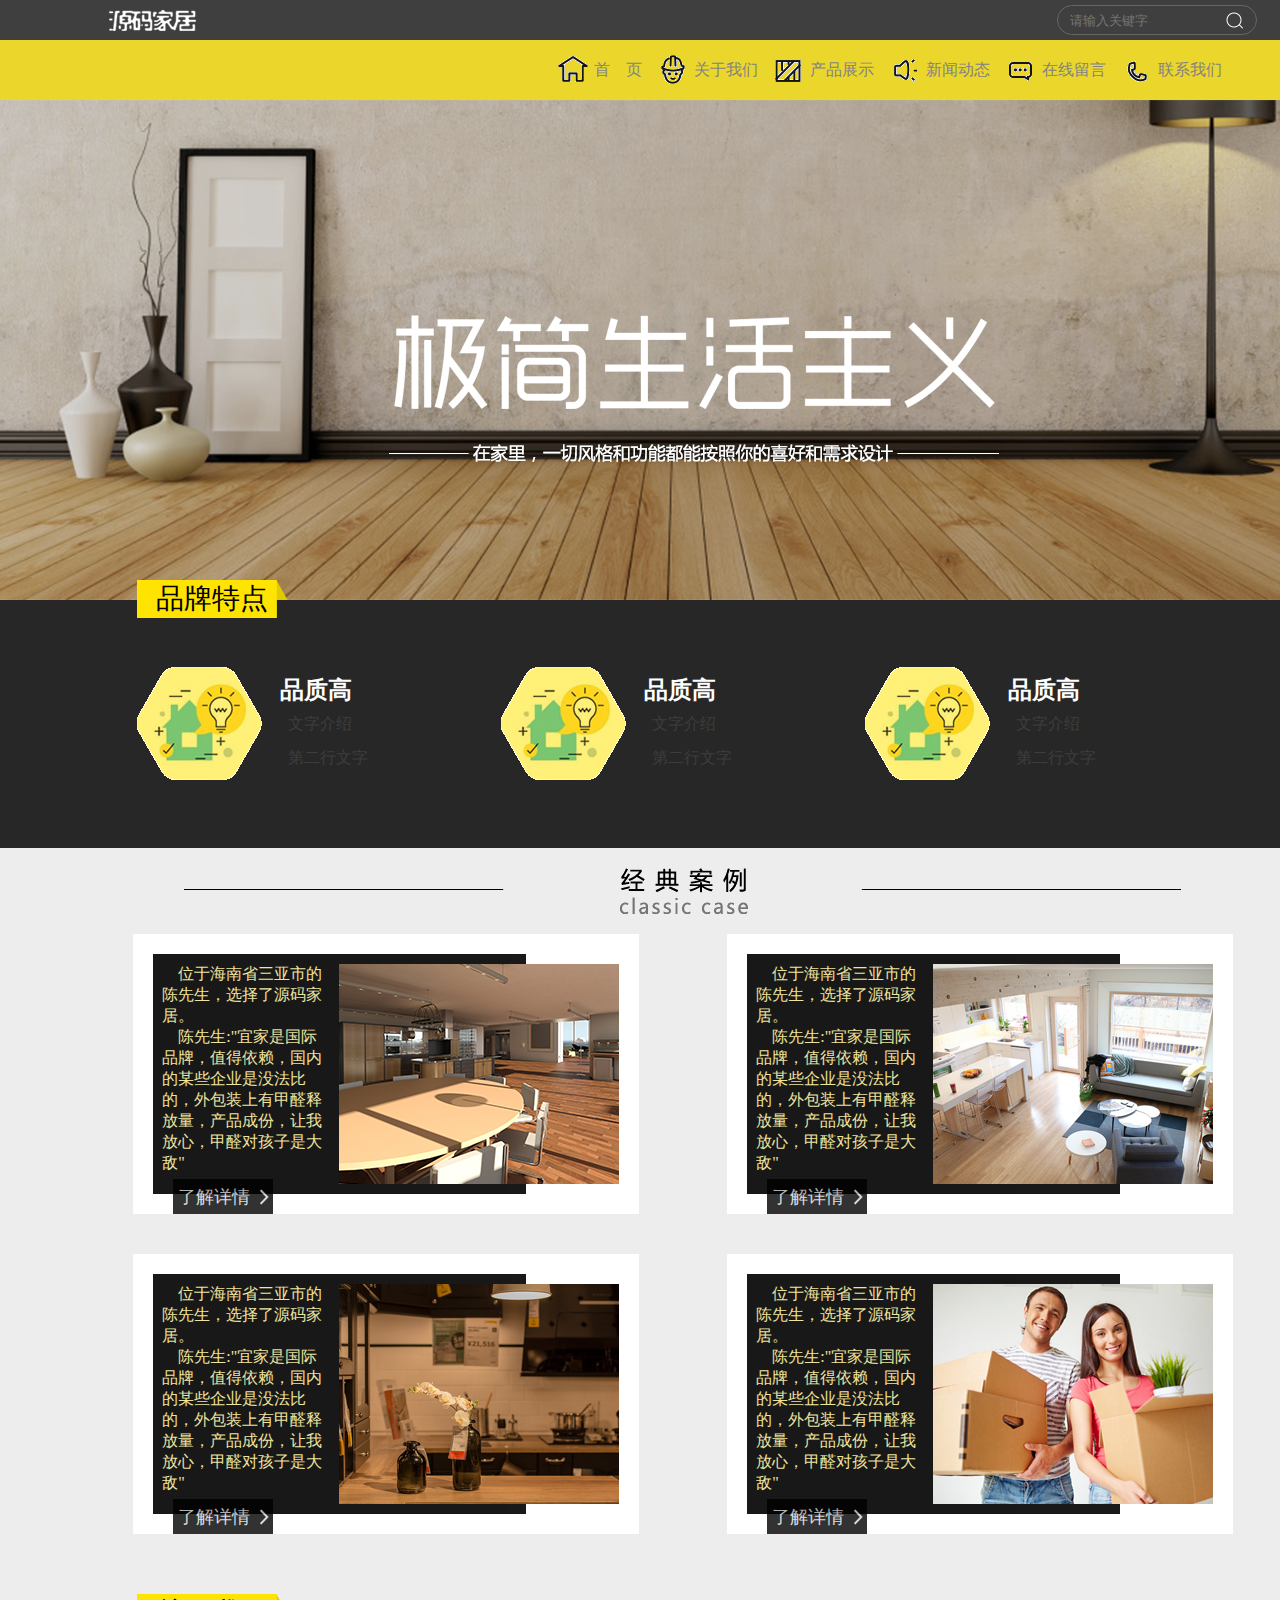
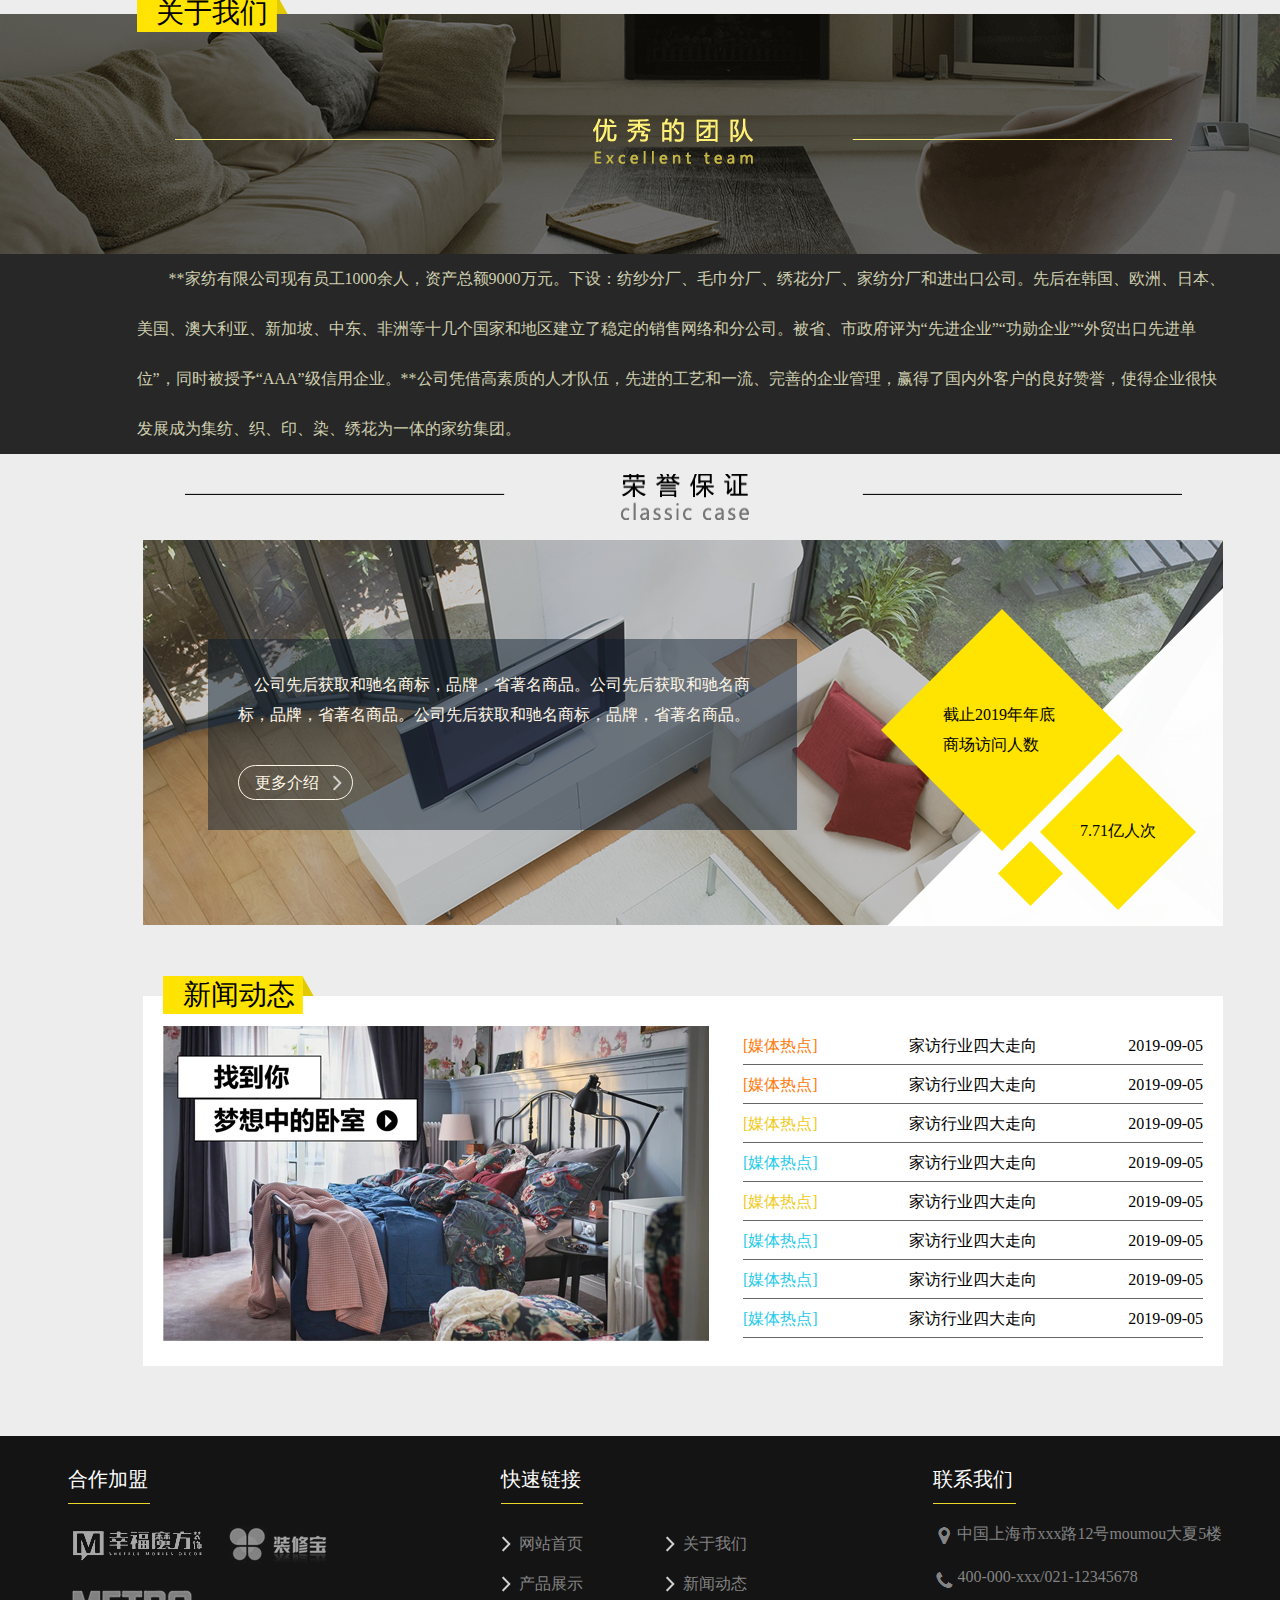
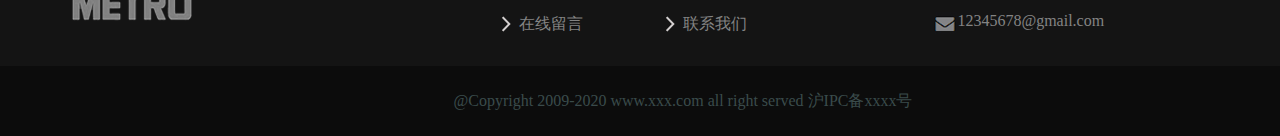
<file: index.html>
<!DOCTYPE html>
<html lang="en">
<head>
    <meta charset="UTF-8">
    <title>index</title>
    <link rel="stylesheet" href="css/basic.css">
    <link rel="stylesheet" href="css/index.css">
    <script src="js/basic.js"></script>
</head>
<body>
<div id="container">
    <header class="header">
        <img class="headerImg" src="img/images/logo.png">
        <div class="headerSearch">
            <input class="search_input" type="text" placeholder="请输入关键字">
            <img class="search_img" src="img/images/nav_search.png">
        </div>
    </header>
    <nav>
        <ul class="nav_list">
            <a href="index.html" class="nav_item">
                <img src="img/images/index_03.gif">
                <p>首&nbsp;&nbsp;&nbsp;&nbsp;页</p>
            </a>
            <a href="abouts.html" class="nav_item">
                <img src="img/images/index_05.gif">
                <p>关于我们</p>
            </a>
            <a href="product.html" class="nav_item">
                <img src="img/images/index_07.gif">
                <p>产品展示</p>
            </a>
            <a href="news.html" class="nav_item">
                <img src="img/images/index_09.gif">
                <p>新闻动态</p>
                <ul class="news_list">
                    <li>媒体热点</li>
                    <li>公司动态</li>
                    <li>行业资料</li>
                </ul>
            </a>
            <a href="message.html" class="nav_item message">
                <img src="img/images/index_11.gif">
                <p>在线留言</p>
            </a>
            <a href="contact.html" class="nav_item contact">
                <img src="img/images/index_13.gif">
                <p>联系我们</p>
            </a>
        </ul>
    </nav>

    <div class="firstImg"></div>
    <div class="banner">
        <div class="mark_yellow">品牌特点</div>
        <ul class="detail_list">
            <li class="detail_item">
                <img class="detailImg" src="img/images/index_22.gif">
                <div class="detail_content">
                    <h2>品质高</h2>
                    <p>文字介绍</p>
                    <p>第二行文字</p>
                </div>
            </li>
            <li class="detail_item">
                <img class="detailImg" src="img/images/index_22.gif">
                <div class="detail_content">
                    <h2>品质高</h2>
                    <p>文字介绍</p>
                    <p>第二行文字</p>
                </div>
            </li>
            <li class="detail_item">
            <img class="detailImg" src="img/images/index_22.gif">
            <div class="detail_content">
                <h2>品质高</h2>
                <p>文字介绍</p>
                <p>第二行文字</p>
            </div>
        </li>
        </ul>
    </div>
<!--    经典案例-->
    <div class="classic_case">
        <img src="img/images/class_case.png">
    </div>
<!--    四张图-->
    <div class="product_list">
        <div class="product_item">
            <div class="product_text">
                <p>位于海南省三亚市的陈先生，选择了源码家居。</p>
                <p>陈先生:"宜家是国际品牌，值得依赖，国内的某些企业是没法比的，外包装上有甲醛释放量，产品成份，让我放心，甲醛对孩子是大敌"</p>
            </div>
            <div class="productImg">
                <img src="img/images/goodz_01.png">
            </div>
            <div class="product_more">
                <p>了解详情</p>
                <img class="moreImg" src="img/images/arrow_fff.png">
            </div>
        </div>
        <div class="product_item">
            <div class="product_text">
                <p>位于海南省三亚市的陈先生，选择了源码家居。</p>
                <p>陈先生:"宜家是国际品牌，值得依赖，国内的某些企业是没法比的，外包装上有甲醛释放量，产品成份，让我放心，甲醛对孩子是大敌"</p>
            </div>
            <div class="productImg">
                <img src="img/images/goodz_02.png">
            </div>
            <div class="product_more">
                <p>了解详情</p>
                <img class="moreImg" src="img/images/arrow_fff.png">
            </div>
        </div>
        <div class="product_item">
            <div class="product_text">
                <p>位于海南省三亚市的陈先生，选择了源码家居。</p>
                <p>陈先生:"宜家是国际品牌，值得依赖，国内的某些企业是没法比的，外包装上有甲醛释放量，产品成份，让我放心，甲醛对孩子是大敌"</p>
            </div>
            <div class="productImg">
                <img src="img/images/goodz_03.png">
            </div>
            <div class="product_more">
                <p>了解详情</p>
                <img class="moreImg" src="img/images/arrow_fff.png">
            </div>
        </div>
        <div class="product_item">
            <div class="product_text">
                <p>位于海南省三亚市的陈先生，选择了源码家居。</p>
                <p>陈先生:"宜家是国际品牌，值得依赖，国内的某些企业是没法比的，外包装上有甲醛释放量，产品成份，让我放心，甲醛对孩子是大敌"</p>
            </div>
            <div class="productImg">
                <img src="img/images/goodz_04.png">
            </div>
            <div class="product_more">
                <p>了解详情</p>
                <img class="moreImg" src="img/images/arrow_fff.png">
            </div>
        </div>
    </div>
<!--    优秀团队-->
    <div class="goodteam banner">
        <div class="mark_yellow">关于我们</div>
    </div>
<!--    关于我们介绍-->
    <div class="about_content">
        <p>**家纺有限公司现有员工1000余人，资产总额9000万元。下设：纺纱分厂、毛巾分厂、绣花分厂、家纺分厂和进出口公司。先后在韩国、欧洲、日本、美国、澳大利亚、新加坡、中东、非洲等十几个国家和地区建立了稳定的销售网络和分公司。被省、市政府评为“先进企业”“功勋企业”“外贸出口先进单位”，同时被授予“AAA”级信用企业。**公司凭借高素质的人才队伍，先进的工艺和一流、完善的企业管理，赢得了国内外客户的良好赞誉，使得企业很快发展成为集纺、织、印、染、绣花为一体的家纺集团。</p>
    </div>
<!--    荣誉保障-->
    <div class="classic_case">
        <img src="img/images/index_45.gif">
    </div>
<!--    荣誉保障-->
    <div class="honor">
        <div class="honor_text">
            <p>公司先后获取和驰名商标，品牌，省著名商品。公司先后获取和驰名商标，品牌，省著名商品。公司先后获取和驰名商标，品牌，省著名商品。</p>
            <div class="honor_more">
                <p>更多介绍</p>
                <img src="img/images/arrow_fff.png" class="moreImg">
            </div>
        </div>
        <div class="people">截止2019年年底商场访问人数</div>
        <div class="people_count">7.71亿人次</div>
    </div>
<!--    新闻动态-->
    <div class="news_time">
        <div class="mark_yellow">新闻动态</div>
        <img class="newsImg" src="img/images/news.png">
        <div class="news_list">
            <div class="news_item">
                <span class="red">[媒体热点]</span>
                <span>家访行业四大走向</span>
                <span>2019-09-05</span>
            </div>
            <div class="news_item">
                <span class="red">[媒体热点]</span>
                <span>家访行业四大走向</span>
                <span>2019-09-05</span>
            </div>
            <div class="news_item">
                <span class="yellow">[媒体热点]</span>
                <span>家访行业四大走向</span>
                <span>2019-09-05</span>
            </div>
            <div class="news_item">
                <span class="blue">[媒体热点]</span>
                <span>家访行业四大走向</span>
                <span>2019-09-05</span>
            </div>
            <div class="news_item">
                <span class="yellow">[媒体热点]</span>
                <span>家访行业四大走向</span>
                <span>2019-09-05</span>
            </div>
            <div class="news_item">
                <span class="blue">[媒体热点]</span>
                <span>家访行业四大走向</span>
                <span>2019-09-05</span>
            </div>
            <div class="news_item">
                <span class="blue">[媒体热点]</span>
                <span>家访行业四大走向</span>
                <span>2019-09-05</span>
            </div>
            <div class="news_item">
                <span class="blue">[媒体热点]</span>
                <span>家访行业四大走向</span>
                <span>2019-09-05</span>
            </div>
        </div>
    </div>

    <div class="footer">
        <div class="join">
            <div class="title">合作加盟</div>
            <img src="img/images/index_53.gif">
            <img src="img/images/index_55.gif">
            <img src="img/images/index_64.gif">
        </div>
        <div class="link">
            <div class="title">快速链接</div>
            <ul class="link_list">
                <a href="javascript:;">
                    <img class="linkImg" src="img/images/arrow_fff.png">
                    <p class="link_title">网站首页</p>
                </a>
                <a href="javascript:;">
                    <img class="linkImg" src="img/images/arrow_fff.png">
                    <p class="link_title">关于我们</p>
                </a>
                <a href="javascript:;">
                    <img class="linkImg" src="img/images/arrow_fff.png">
                    <p class="link_title">产品展示</p>
                </a>
                <a href="javascript:;">
                    <img class="linkImg" src="img/images/arrow_fff.png">
                    <p class="link_title">新闻动态</p>
                </a>
                <a href="javascript:;">
                    <img class="linkImg" src="img/images/arrow_fff.png">
                    <p class="link_title">在线留言</p>
                </a>
                <a href="javascript:;">
                    <img class="linkImg" src="img/images/arrow_fff.png">
                    <p class="link_title">联系我们</p>
                </a>
            </ul>
        </div>
        <div class="contact">
            <div class="title">联系我们</div>
            <ul class="contact_list">
                <a href="" class="contact_item">
                    <img class="contactImg" src="img/images/index_58.gif">
                    <p>中国上海市xxx路12号moumou大夏5楼</p>
                </a>
                <a href="" class="contact_item">
                    <img class="contactImg" src="img/images/index_63.gif">
                    <p>400-000-xxx/021-12345678</p>
                </a>
                <a href="" class="contact_item">
                    <img class="contactImg" src="img/images/index_71.gif">
                    <p>12345678@gmail.com</p>
                </a>
            </ul>
        </div>
    </div>
    <footer>@Copyright 2009-2020 www.xxx.com all right served 沪IPC备xxxx号</footer>

<!--    在线留言-->
    <div class="message_container" id="message_container">
        <div class="message_content">
            <div class="messageImg">在线留言</div>
            <div class="close">X</div>
            <form action="" class="user_info">
                <li>
                    <label for="userName">
                        <img src="img/images_liuyian/dutyman.png" class="userIcon">
                        <p>姓&nbsp;&nbsp;&nbsp;&nbsp;名</p>
                        <sup>*</sup>
                    </label>
                    <input type="text" id="userName" name="userName" class="userName">
                </li>
                <li>
                    <label for="phone">
                        <img src="img/images_liuyian/phone.png" class="userIcon">
                        <p>电&nbsp;&nbsp;&nbsp;&nbsp;话</p>
                        <sup>*</sup>
                    </label>
                    <input type="text" id="phone" name="phone" class="userName">
                </li>
                <li>
                    <label for="email">
                        <img src="img/images_liuyian/email.png" class="userIcon">
                        <p>邮&nbsp;&nbsp;&nbsp;&nbsp;箱</p>
                        <sup>*</sup>
                    </label>
                    <input type="text" id="email" name="email" class="userName">
                </li>
                <div class="quest_title">
                    <img class="questImg" src="img/images_liuyian/massage_14.png">
                    <p>咨询项目</p>
                    <sup>*</sup>
                </div>
                <ul class="quest_list">
                    <li class="quest_item">
                        <input type="checkbox">床上用品
                    </li>
                    <li class="quest_item">
                        <input type="checkbox">家居饰品
                    </li>
                    <li class="quest_item">
                        <input type="checkbox">家居日用
                    </li>
                    <li class="quest_item">
                        <input type="checkbox">厨房收纳
                    </li>
                    <li class="quest_item">
                        <input type="checkbox">家居日用
                    </li>
                    <li class="quest_item">
                        <input type="checkbox">厨房餐饮
                    </li>
                </ul>
                <div class="quest_title">
                    <img class="questImg" src="img/images_liuyian/massage_14.png">
                    <p>咨询内容</p>
                    <sup>*</sup>
                </div>
                <textarea rows="6" cols="60"></textarea>
                <input type="submit" value="提&nbsp;&nbsp;交">
            </form>
        </div>
    </div>
<!--    联系我们-->
    <div class="contact_container">
        <div class="contact_content">
            <div class="messageImg">联系我们</div>
            <div class="close">X</div>
            <div class="user_info">
                <p>
                    <img src="img/images_liuyian/dutyman.png" class="contact_img">
                    <span class="contact_people">联系人</span>
                    <span class="contact_color">李先生</span>
                </p>
                <p>
                    <img src="img/images_liuyian/phone.png" class="contact_img">
                    <span class="contact_people">咨询热线</span>
                    <span class="contact_color">13228748268</span>
                </p>
                <p>
                    <img src="img/images_liuyian/email.png" class="contact_img">
                    <span class="contact_people">联系邮箱</span>
                    <span class="contact_color">121357625@qq.com</span>
                </p>
                <p>
                    <img src="img/images_liuyian/location.png" class="contact_img">
                    <span class="contact_people">公司地址</span>
                </p>
                <img src="img/images_liuyian/map.png" class="mapImg">
                <input type="button" value="返回">
            </div>
        </div>
    </div>
</div>
</body>
</html>
</file>
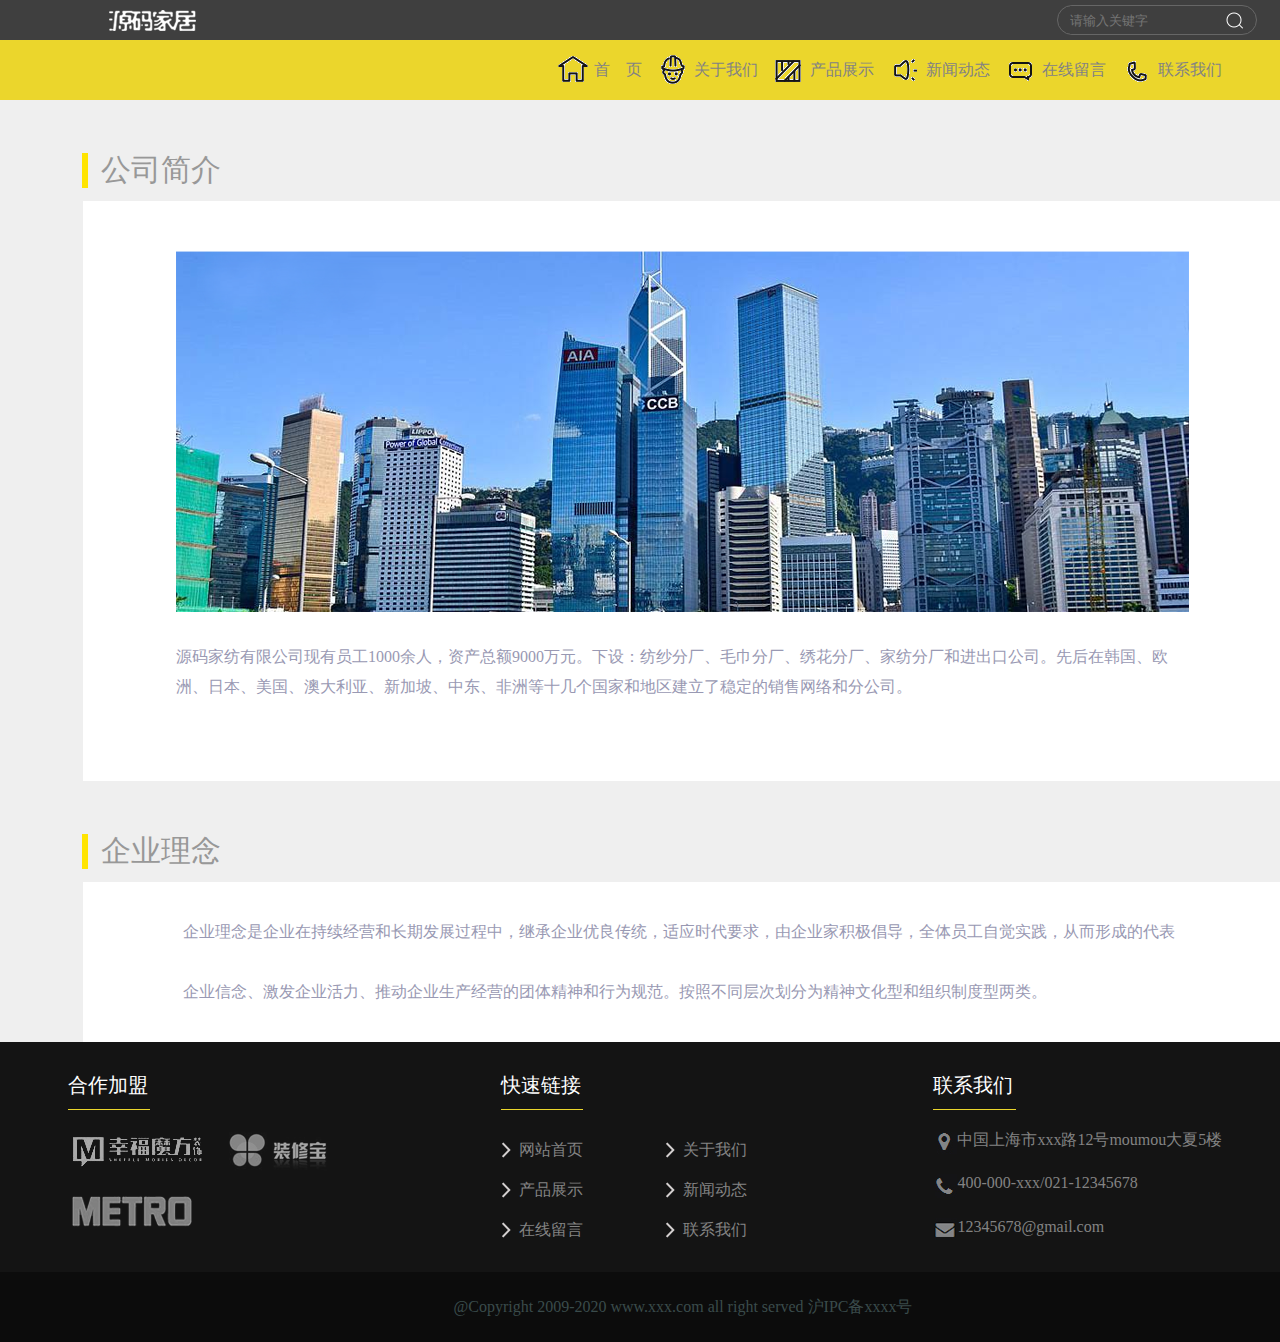
<file: abouts.html>
<!DOCTYPE html>
<html lang="en">
<head>
    <meta charset="UTF-8">
    <title>abouts</title>
    <link rel="stylesheet" href="css/basic.css">
    <link rel="stylesheet" href="css/abouts.css">
    <script src="js/basic.js"></script>
</head>
<body>
<div id="container">
    <header class="header">
        <img class="headerImg" src="img/images/logo.png">
        <div class="headerSearch">
            <input class="search_input" type="text" placeholder="请输入关键字">
            <img class="search_img" src="img/images/nav_search.png">
        </div>
    </header>
    <nav>
        <ul class="nav_list">
            <a href="index.html" class="nav_item">
                <img src="img/images/index_03.gif">
                <p>首&nbsp;&nbsp;&nbsp;&nbsp;页</p>
            </a>
            <a href="abouts.html" class="nav_item">
                <img src="img/images/index_05.gif">
                <p>关于我们</p>
            </a>
            <a href="product.html" class="nav_item">
                <img src="img/images/index_07.gif">
                <p>产品展示</p>
            </a>
            <a href="news.html" class="nav_item">
                <img src="img/images/index_09.gif">
                <p>新闻动态</p>
                <ul class="news_list">
                    <li>媒体热点</li>
                    <li>公司动态</li>
                    <li>行业资料</li>
                </ul>
            </a>
            <a href="message.html" class="nav_item message">
                <img src="img/images/index_11.gif">
                <p>在线留言</p>
            </a>
            <a href="contact.html" class="nav_item contact">
                <img src="img/images/index_13.gif">
                <p>联系我们</p>
            </a>
        </ul>
    </nav>

<!--    公司简介标题-->
    <div class="come_title">
        <img src="img/imagesproduct/titlemark.png" class="titleImg">
        <p>公司简介</p>
    </div>
<!--    公司简介内容-->
    <div class="company_content">
        <img src="img/images_liuyian/aboutus.png" class="contentImg">
        <p>源码家纺有限公司现有员工1000余人，资产总额9000万元。下设：纺纱分厂、毛巾分厂、绣花分厂、家纺分厂和进出口公司。先后在韩国、欧洲、日本、美国、澳大利亚、新加坡、中东、非洲等十几个国家和地区建立了稳定的销售网络和分公司。</p>
    </div>
<!--    企业理念-->
    <div class="come_title">
        <img src="img/imagesproduct/titlemark.png" class="titleImg">
        <p>企业理念</p>
    </div>
<!--    企业理念内容-->
    <div class="company_think">
        <p>企业理念是企业在持续经营和长期发展过程中，继承企业优良传统，适应时代要求，由企业家积极倡导，全体员工自觉实践，从而形成的代表企业信念、激发企业活力、推动企业生产经营的团体精神和行为规范。按照不同层次划分为精神文化型和组织制度型两类。</p>
    </div>

    <div class="footer">
        <div class="join">
            <div class="title">合作加盟</div>
            <img src="img/images/index_53.gif">
            <img src="img/images/index_55.gif">
            <img src="img/images/index_64.gif">
        </div>
        <div class="link">
            <div class="title">快速链接</div>
            <ul class="link_list">
                <a href="javascript:;">
                    <img class="linkImg" src="img/images/arrow_fff.png">
                    <p class="link_title">网站首页</p>
                </a>
                <a href="javascript:;">
                    <img class="linkImg" src="img/images/arrow_fff.png">
                    <p class="link_title">关于我们</p>
                </a>
                <a href="javascript:;">
                    <img class="linkImg" src="img/images/arrow_fff.png">
                    <p class="link_title">产品展示</p>
                </a>
                <a href="javascript:;">
                    <img class="linkImg" src="img/images/arrow_fff.png">
                    <p class="link_title">新闻动态</p>
                </a>
                <a href="javascript:;">
                    <img class="linkImg" src="img/images/arrow_fff.png">
                    <p class="link_title">在线留言</p>
                </a>
                <a href="javascript:;">
                    <img class="linkImg" src="img/images/arrow_fff.png">
                    <p class="link_title">联系我们</p>
                </a>
            </ul>
        </div>
        <div class="contact">
            <div class="title">联系我们</div>
            <ul class="contact_list">
                <a href="" class="contact_item">
                    <img class="contactImg" src="img/images/index_58.gif">
                    <p>中国上海市xxx路12号moumou大夏5楼</p>
                </a>
                <a href="" class="contact_item">
                    <img class="contactImg" src="img/images/index_63.gif">
                    <p>400-000-xxx/021-12345678</p>
                </a>
                <a href="" class="contact_item">
                    <img class="contactImg" src="img/images/index_71.gif">
                    <p>12345678@gmail.com</p>
                </a>
            </ul>
        </div>
    </div>
    <footer>@Copyright 2009-2020 www.xxx.com all right served 沪IPC备xxxx号</footer>

    <!--    在线留言-->
    <div class="message_container" id="message_container">
        <div class="message_content">
            <div class="messageImg">在线留言</div>
            <div class="close">X</div>
            <form action="" class="user_info">
                <li>
                    <label for="userName">
                        <img src="img/images_liuyian/dutyman.png" class="userIcon">
                        <p>姓&nbsp;&nbsp;&nbsp;&nbsp;名</p>
                        <sup>*</sup>
                    </label>
                    <input type="text" id="userName" name="userName" class="userName">
                </li>
                <li>
                    <label for="phone">
                        <img src="img/images_liuyian/phone.png" class="userIcon">
                        <p>电&nbsp;&nbsp;&nbsp;&nbsp;话</p>
                        <sup>*</sup>
                    </label>
                    <input type="text" id="phone" name="phone" class="userName">
                </li>
                <li>
                    <label for="email">
                        <img src="img/images_liuyian/email.png" class="userIcon">
                        <p>邮&nbsp;&nbsp;&nbsp;&nbsp;箱</p>
                        <sup>*</sup>
                    </label>
                    <input type="text" id="email" name="email" class="userName">
                </li>
                <div class="quest_title">
                    <img class="questImg" src="img/images_liuyian/massage_14.png">
                    <p>咨询项目</p>
                    <sup>*</sup>
                </div>
                <ul class="quest_list">
                    <li class="quest_item">
                        <input type="checkbox">床上用品
                    </li>
                    <li class="quest_item">
                        <input type="checkbox">家居饰品
                    </li>
                    <li class="quest_item">
                        <input type="checkbox">家居日用
                    </li>
                    <li class="quest_item">
                        <input type="checkbox">厨房收纳
                    </li>
                    <li class="quest_item">
                        <input type="checkbox">家居日用
                    </li>
                    <li class="quest_item">
                        <input type="checkbox">厨房餐饮
                    </li>
                </ul>
                <div class="quest_title">
                    <img class="questImg" src="img/images_liuyian/massage_14.png">
                    <p>咨询内容</p>
                    <sup>*</sup>
                </div>
                <textarea rows="6" cols="60"></textarea>
                <input type="submit" value="提&nbsp;&nbsp;交">
            </form>
        </div>
    </div>
    <!--    联系我们-->
    <div class="contact_container">
        <div class="contact_content">
            <div class="messageImg">联系我们</div>
            <div class="close">X</div>
            <div class="user_info">
                <p>
                    <img src="img/images_liuyian/dutyman.png" class="contact_img">
                    <span class="contact_people">联系人</span>
                    <span class="contact_color">李先生</span>
                </p>
                <p>
                    <img src="img/images_liuyian/phone.png" class="contact_img">
                    <span class="contact_people">咨询热线</span>
                    <span class="contact_color">13228748268</span>
                </p>
                <p>
                    <img src="img/images_liuyian/email.png" class="contact_img">
                    <span class="contact_people">联系邮箱</span>
                    <span class="contact_color">121357625@qq.com</span>
                </p>
                <p>
                    <img src="img/images_liuyian/location.png" class="contact_img">
                    <span class="contact_people">公司地址</span>
                </p>
                <img src="img/images_liuyian/map.png" class="mapImg">
                <input type="button" value="返回">
            </div>
        </div>
    </div>
</div>
</body>
</html>
</file>
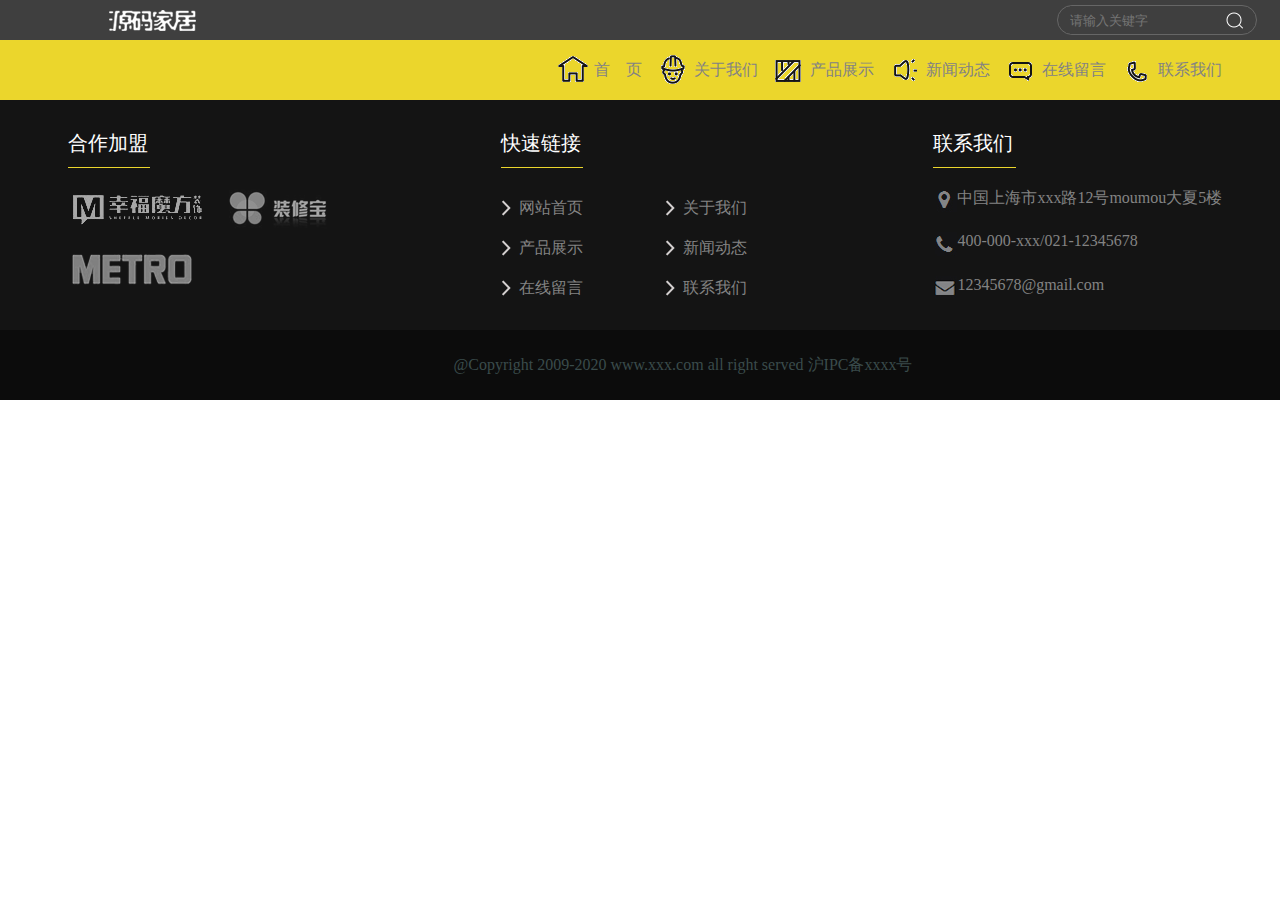
<file: basic.html>
<!DOCTYPE html>
<html lang="en">
<head>
    <meta charset="UTF-8">
    <title>basic</title>
    <link rel="stylesheet" href="css/basic.css">
    <script src="js/basic.js"></script>
</head>
<body>
<div id="container">
    <header class="header">
        <img class="headerImg" src="img/images/logo.png">
        <div class="headerSearch">
            <input class="search_input" type="text" placeholder="请输入关键字">
            <img class="search_img" src="img/images/nav_search.png">
        </div>
    </header>
    <nav>
        <ul class="nav_list">
            <a href="index.html" class="nav_item">
                <img src="img/images/index_03.gif">
                <p>首&nbsp;&nbsp;&nbsp;&nbsp;页</p>
            </a>
            <a href="abouts.html" class="nav_item">
                <img src="img/images/index_05.gif">
                <p>关于我们</p>
            </a>
            <a href="product.html" class="nav_item">
                <img src="img/images/index_07.gif">
                <p>产品展示</p>
            </a>
            <a href="news.html" class="nav_item">
                <img src="img/images/index_09.gif">
                <p>新闻动态</p>
                <ul class="news_list">
                    <li>媒体热点</li>
                    <li>公司动态</li>
                    <li>行业资料</li>
                </ul>
            </a>
            <a href="message.html" class="nav_item message">
                <img src="img/images/index_11.gif">
                <p>在线留言</p>
            </a>
            <a href="contact.html" class="nav_item contact">
                <img src="img/images/index_13.gif">
                <p>联系我们</p>
            </a>
        </ul>
    </nav>
    <div class="footer">
        <div class="join">
            <div class="title">合作加盟</div>
            <img src="img/images/index_53.gif">
            <img src="img/images/index_55.gif">
            <img src="img/images/index_64.gif">
        </div>
        <div class="link">
            <div class="title">快速链接</div>
            <ul class="link_list">
                <a href="javascript:;">
                    <img class="linkImg" src="img/images/arrow_fff.png">
                    <p class="link_title">网站首页</p>
                </a>
                <a href="javascript:;">
                    <img class="linkImg" src="img/images/arrow_fff.png">
                    <p class="link_title">关于我们</p>
                </a>
                <a href="javascript:;">
                    <img class="linkImg" src="img/images/arrow_fff.png">
                    <p class="link_title">产品展示</p>
                </a>
                <a href="javascript:;">
                    <img class="linkImg" src="img/images/arrow_fff.png">
                    <p class="link_title">新闻动态</p>
                </a>
                <a href="javascript:;">
                    <img class="linkImg" src="img/images/arrow_fff.png">
                    <p class="link_title">在线留言</p>
                </a>
                <a href="javascript:;">
                    <img class="linkImg" src="img/images/arrow_fff.png">
                    <p class="link_title">联系我们</p>
                </a>
            </ul>
        </div>
        <div class="contact">
            <div class="title">联系我们</div>
            <ul class="contact_list">
                <a href="" class="contact_item">
                    <img class="contactImg" src="img/images/index_58.gif">
                    <p>中国上海市xxx路12号moumou大夏5楼</p>
                </a>
                <a href="" class="contact_item">
                    <img class="contactImg" src="img/images/index_63.gif">
                    <p>400-000-xxx/021-12345678</p>
                </a>
                <a href="" class="contact_item">
                    <img class="contactImg" src="img/images/index_71.gif">
                    <p>12345678@gmail.com</p>
                </a>
            </ul>
        </div>
    </div>
    <footer>@Copyright 2009-2020 www.xxx.com all right served 沪IPC备xxxx号</footer>
</div>
</body>
</html>
</file>
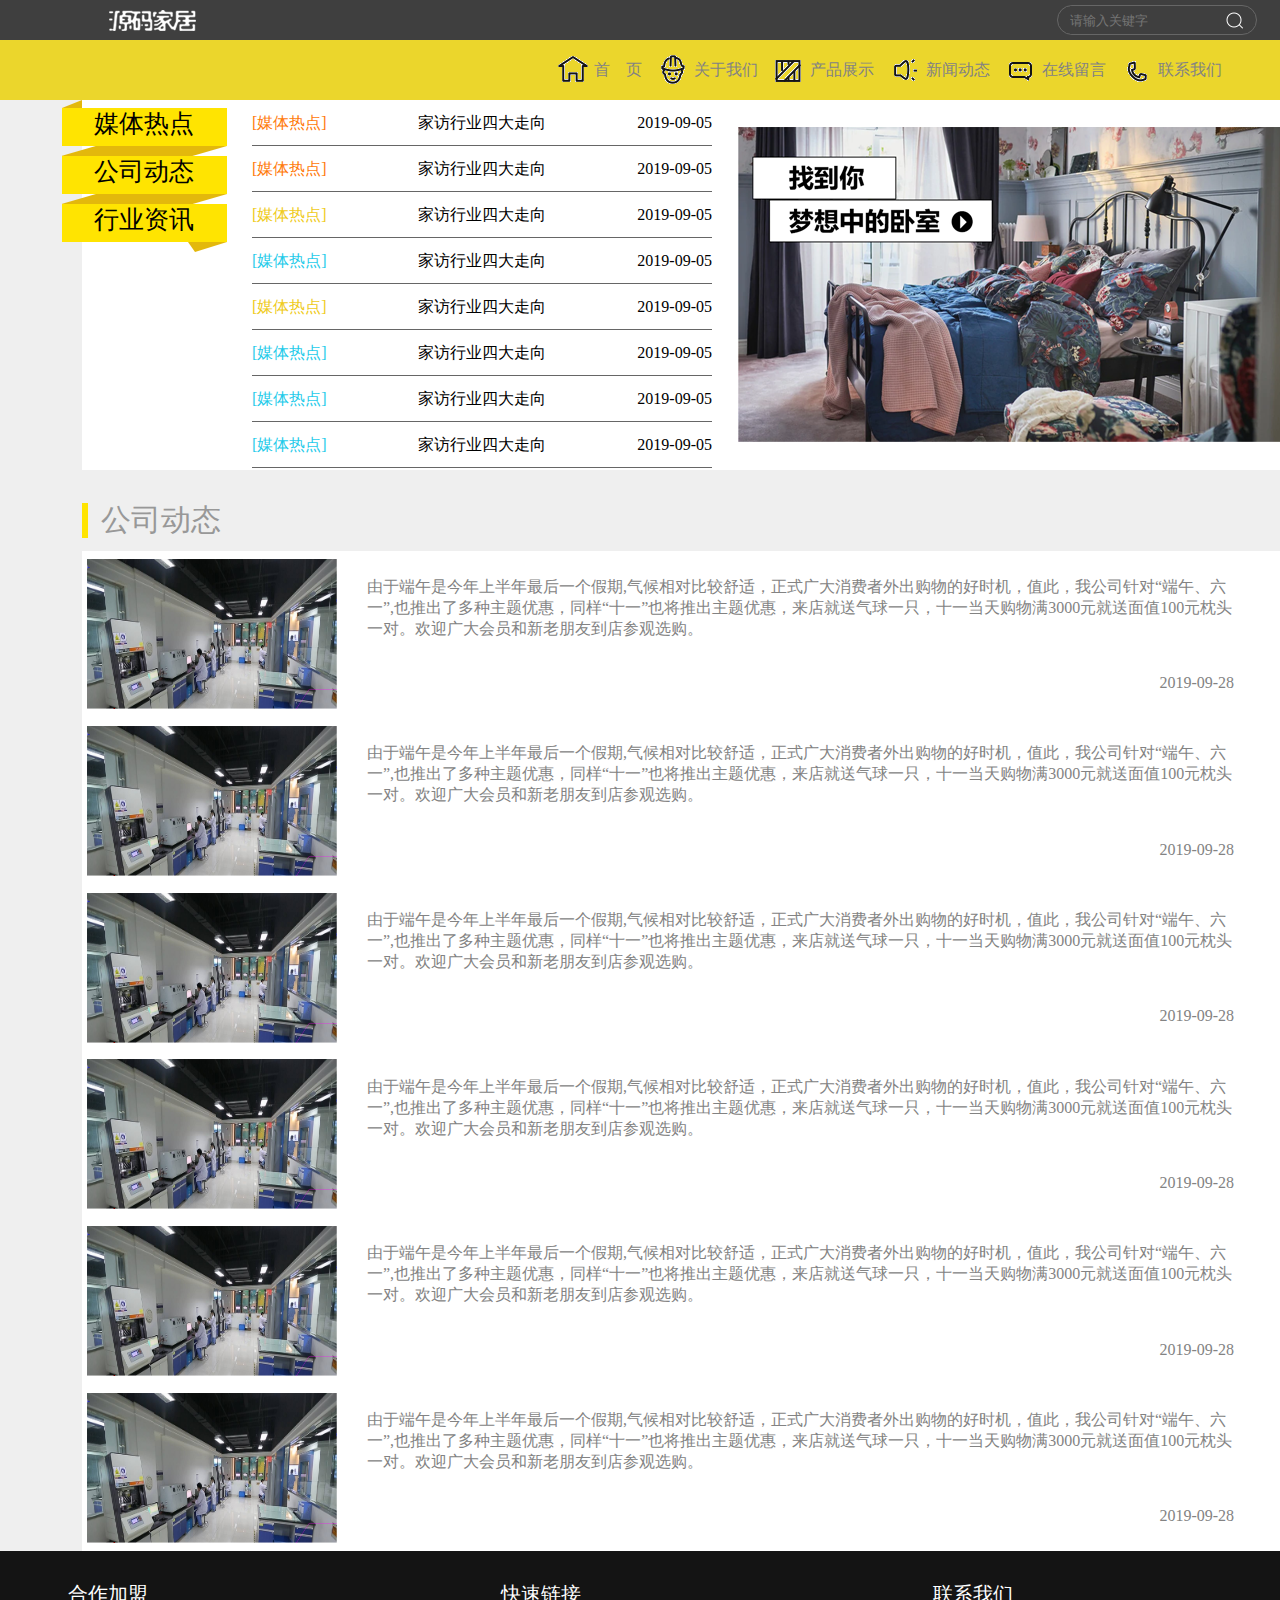
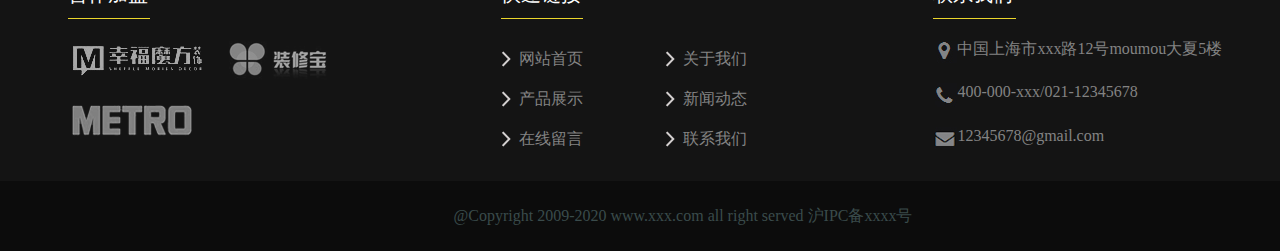
<file: news.html>
<!DOCTYPE html>
<html lang="en">
<head>
    <meta charset="UTF-8">
    <title>news</title>
    <link rel="stylesheet" href="css/basic.css">
    <link rel="stylesheet" href="css/new.css">
<!--    <script src="js/basic.js"></script>-->
    <script src="js/newsDetail.js"></script>
</head>
<body>
<div id="container">
    <header class="header">
        <img class="headerImg" src="img/images/logo.png">
        <div class="headerSearch">
            <input class="search_input" type="text" placeholder="请输入关键字">
            <img class="search_img" src="img/images/nav_search.png">
        </div>
    </header>
    <nav>
        <ul class="nav_list">
            <a href="index.html" class="nav_item">
                <img src="img/images/index_03.gif">
                <p>首&nbsp;&nbsp;&nbsp;&nbsp;页</p>
            </a>
            <a href="abouts.html" class="nav_item">
                <img src="img/images/index_05.gif">
                <p>关于我们</p>
            </a>
            <a href="product.html" class="nav_item">
                <img src="img/images/index_07.gif">
                <p>产品展示</p>
            </a>
            <a href="news.html" class="nav_item">
                <img src="img/images/index_09.gif">
                <p>新闻动态</p>
                <ul class="news_list">
                    <li>媒体热点</li>
                    <li>公司动态</li>
                    <li>行业资料</li>
                </ul>
            </a>
            <a href="javascript:;" class="nav_item message">
                <img src="img/images/index_11.gif">
                <p>在线留言</p>
            </a>
            <a href="javascript:;" class="nav_item contact">
                <img src="img/images/index_13.gif">
                <p>联系我们</p>
            </a>
        </ul>
    </nav>

<!--    新闻旧的页面-->
    <div class="news_old">
        <!--    新闻分类-->
        <div class="news_catalog">
            <div class="catalog_list">
                <li class="catalog_item">媒体热点</li>
                <li class="catalog_item">公司动态</li>
                <li class="catalog_item">行业资讯</li>
            </div>
            <div class="news_list">
                <div class="news_item">
                    <span class="red">[媒体热点]</span>
                    <span>家访行业四大走向</span>
                    <span>2019-09-05</span>
                </div>
                <div class="news_item">
                    <span class="red">[媒体热点]</span>
                    <span>家访行业四大走向</span>
                    <span>2019-09-05</span>
                </div>
                <div class="news_item">
                    <span class="yellow">[媒体热点]</span>
                    <span>家访行业四大走向</span>
                    <span>2019-09-05</span>
                </div>
                <div class="news_item">
                    <span class="blue">[媒体热点]</span>
                    <span>家访行业四大走向</span>
                    <span>2019-09-05</span>
                </div>
                <div class="news_item">
                    <span class="yellow">[媒体热点]</span>
                    <span>家访行业四大走向</span>
                    <span>2019-09-05</span>
                </div>
                <div class="news_item">
                    <span class="blue">[媒体热点]</span>
                    <span>家访行业四大走向</span>
                    <span>2019-09-05</span>
                </div>
                <div class="news_item">
                    <span class="blue">[媒体热点]</span>
                    <span>家访行业四大走向</span>
                    <span>2019-09-05</span>
                </div>
                <div class="news_item">
                    <span class="blue">[媒体热点]</span>
                    <span>家访行业四大走向</span>
                    <span>2019-09-05</span>
                </div>
            </div>
            <div class="news_top_img"></div>
        </div>
        <!--    公司动态-->
        <div class="come_title">
            <img src="img/imagesproduct/titlemark.png" class="titleImg">
            <p>公司动态</p>
        </div>
        <!--    公司动态列表-->
        <div class="move_list">
            <a href="javascript:;" class="move_item">
                <img src="img/images_liuyian/newsdetail.png" class="moveImg">
                <div class="move_content">
                    <p>由于端午是今年上半年最后一个假期,气候相对比较舒适，正式广大消费者外出购物的好时机，值此，我公司针对“端午、六一”,也推出了多种主题优惠，同样“十一”也将推出主题优惠，来店就送气球一只，十一当天购物满3000元就送面值100元枕头一对。欢迎广大会员和新老朋友到店参观选购。</p>
                    <p class="move_time">2019-09-28</p>
                </div>
            </a>
            <a href="javascript:;" class="move_item">
                <img src="img/images_liuyian/newsdetail.png" class="moveImg">
                <div class="move_content">
                    <p>由于端午是今年上半年最后一个假期,气候相对比较舒适，正式广大消费者外出购物的好时机，值此，我公司针对“端午、六一”,也推出了多种主题优惠，同样“十一”也将推出主题优惠，来店就送气球一只，十一当天购物满3000元就送面值100元枕头一对。欢迎广大会员和新老朋友到店参观选购。</p>
                    <p class="move_time">2019-09-28</p>
                </div>
            </a>
            <a href="javascript:;" class="move_item">
                <img src="img/images_liuyian/newsdetail.png" class="moveImg">
                <div class="move_content">
                    <p>由于端午是今年上半年最后一个假期,气候相对比较舒适，正式广大消费者外出购物的好时机，值此，我公司针对“端午、六一”,也推出了多种主题优惠，同样“十一”也将推出主题优惠，来店就送气球一只，十一当天购物满3000元就送面值100元枕头一对。欢迎广大会员和新老朋友到店参观选购。</p>
                    <p class="move_time">2019-09-28</p>
                </div>
            </a>
            <a href="javascript:;" class="move_item">
                <img src="img/images_liuyian/newsdetail.png" class="moveImg">
                <div class="move_content">
                    <p>由于端午是今年上半年最后一个假期,气候相对比较舒适，正式广大消费者外出购物的好时机，值此，我公司针对“端午、六一”,也推出了多种主题优惠，同样“十一”也将推出主题优惠，来店就送气球一只，十一当天购物满3000元就送面值100元枕头一对。欢迎广大会员和新老朋友到店参观选购。</p>
                    <p class="move_time">2019-09-28</p>
                </div>
            </a>
            <a href="javascript:;" class="move_item">
                <img src="img/images_liuyian/newsdetail.png" class="moveImg">
                <div class="move_content">
                    <p>由于端午是今年上半年最后一个假期,气候相对比较舒适，正式广大消费者外出购物的好时机，值此，我公司针对“端午、六一”,也推出了多种主题优惠，同样“十一”也将推出主题优惠，来店就送气球一只，十一当天购物满3000元就送面值100元枕头一对。欢迎广大会员和新老朋友到店参观选购。</p>
                    <p class="move_time">2019-09-28</p>
                </div>
            </a>
            <a href="javascript:;" class="move_item">
                <img src="img/images_liuyian/newsdetail.png" class="moveImg">
                <div class="move_content">
                    <p>由于端午是今年上半年最后一个假期,气候相对比较舒适，正式广大消费者外出购物的好时机，值此，我公司针对“端午、六一”,也推出了多种主题优惠，同样“十一”也将推出主题优惠，来店就送气球一只，十一当天购物满3000元就送面值100元枕头一对。欢迎广大会员和新老朋友到店参观选购。</p>
                    <p class="move_time">2019-09-28</p>
                </div>
            </a>
        </div>
    </div>
<!--    新闻详情页面-->
    <div class="news_new">
        <div class="come_title">
            <img src="img/imagesproduct/titlemark.png" class="titleImg">
            <p>公司动态</p>
            <img src="img/images_liuyian/page_arror.psd.png" class="news_newIcon">
            <p class="new_smltitle">防甲醛技术获专利</p>
        </div>
        <div class="news_container">
            <div class="catalog_list">
                <li class="catalog_item">媒体热点</li>
                <li class="catalog_item">公司动态</li>
                <li class="catalog_item">行业资讯</li>
            </div>
            <div class="news_detailImg"></div>
            <p class="news_detailText">由于端午是今年上半年最后一个假期,气候相对比较舒适，正式广大消费者外出购物的好时机，值此，我公司针对“端午、六一”,也推出了多种主题优惠，同样“十一”也将推出主题优惠，来店就送气球一只，十一当天购物满3000元就送面值100元枕头一对。欢迎广大会员和新老朋友到店参观选购。 在六一第一波的节日促销打折活动后,新一波的“国庆”、“十一”促销打折马上就要开幕。 由于端午是今年上半年最后一个假期,气候相对比较舒适，正式广大消费者外出购物的好时机，值此，我公司针对“端午、六一”,也推出了多种主题优惠，同样“十一”也将推出主题优惠，来店就送气球一只，十一当天购物满3000元就送面值100元枕头一对。欢迎广大会员和新老朋友到店参观选购。</p>
        </div>
        <div class="news_smlText">
            <p>
                <img class="leftIcon" src="img/images_liuyian/pageturn_before.png">
                <span class="center_text">上一篇</span>
                <span>2020夏季促销会</span>
            </p>
            <p>
                <span>2020夏季促销会</span>
                <span class="center_text">上一篇</span>
                <img class="rightIcon" src="img/images_liuyian/pageturn_next.png">
            </p>
        </div>
    </div>


    <div class="footer">
        <div class="join">
            <div class="title">合作加盟</div>
            <img src="img/images/index_53.gif">
            <img src="img/images/index_55.gif">
            <img src="img/images/index_64.gif">
        </div>
        <div class="link">
            <div class="title">快速链接</div>
            <ul class="link_list">
                <a href="javascript:;">
                    <img class="linkImg" src="img/images/arrow_fff.png">
                    <p class="link_title">网站首页</p>
                </a>
                <a href="javascript:;">
                    <img class="linkImg" src="img/images/arrow_fff.png">
                    <p class="link_title">关于我们</p>
                </a>
                <a href="javascript:;">
                    <img class="linkImg" src="img/images/arrow_fff.png">
                    <p class="link_title">产品展示</p>
                </a>
                <a href="javascript:;">
                    <img class="linkImg" src="img/images/arrow_fff.png">
                    <p class="link_title">新闻动态</p>
                </a>
                <a href="javascript:;">
                    <img class="linkImg" src="img/images/arrow_fff.png">
                    <p class="link_title">在线留言</p>
                </a>
                <a href="javascript:;">
                    <img class="linkImg" src="img/images/arrow_fff.png">
                    <p class="link_title">联系我们</p>
                </a>
            </ul>
        </div>
        <div class="contact">
            <div class="title">联系我们</div>
            <ul class="contact_list">
                <a href="" class="contact_item">
                    <img class="contactImg" src="img/images/index_58.gif">
                    <p>中国上海市xxx路12号moumou大夏5楼</p>
                </a>
                <a href="" class="contact_item">
                    <img class="contactImg" src="img/images/index_63.gif">
                    <p>400-000-xxx/021-12345678</p>
                </a>
                <a href="" class="contact_item">
                    <img class="contactImg" src="img/images/index_71.gif">
                    <p>12345678@gmail.com</p>
                </a>
            </ul>
        </div>
    </div>
    <footer>@Copyright 2009-2020 www.xxx.com all right served 沪IPC备xxxx号</footer>

    <!--    在线留言-->
    <div class="message_container" id="message_container">
        <div class="message_content">
            <div class="messageImg">在线留言</div>
            <div class="close">X</div>
            <form action="" class="user_info">
                <li>
                    <label for="userName">
                        <img src="img/images_liuyian/dutyman.png" class="userIcon">
                        <p>姓&nbsp;&nbsp;&nbsp;&nbsp;名</p>
                        <sup>*</sup>
                    </label>
                    <input type="text" id="userName" name="userName" class="userName">
                </li>
                <li>
                    <label for="phone">
                        <img src="img/images_liuyian/phone.png" class="userIcon">
                        <p>电&nbsp;&nbsp;&nbsp;&nbsp;话</p>
                        <sup>*</sup>
                    </label>
                    <input type="text" id="phone" name="phone" class="userName">
                </li>
                <li>
                    <label for="email">
                        <img src="img/images_liuyian/email.png" class="userIcon">
                        <p>邮&nbsp;&nbsp;&nbsp;&nbsp;箱</p>
                        <sup>*</sup>
                    </label>
                    <input type="text" id="email" name="email" class="userName">
                </li>
                <div class="quest_title">
                    <img class="questImg" src="img/images_liuyian/massage_14.png">
                    <p>咨询项目</p>
                    <sup>*</sup>
                </div>
                <ul class="quest_list">
                    <li class="quest_item">
                        <input type="checkbox">床上用品
                    </li>
                    <li class="quest_item">
                        <input type="checkbox">家居饰品
                    </li>
                    <li class="quest_item">
                        <input type="checkbox">家居日用
                    </li>
                    <li class="quest_item">
                        <input type="checkbox">厨房收纳
                    </li>
                    <li class="quest_item">
                        <input type="checkbox">家居日用
                    </li>
                    <li class="quest_item">
                        <input type="checkbox">厨房餐饮
                    </li>
                </ul>
                <div class="quest_title">
                    <img class="questImg" src="img/images_liuyian/massage_14.png">
                    <p>咨询内容</p>
                    <sup>*</sup>
                </div>
                <textarea rows="6" cols="60"></textarea>
                <input type="submit" value="提&nbsp;&nbsp;交">
            </form>
        </div>
    </div>
    <!--    联系我们-->
    <div class="contact_container">
        <div class="contact_content">
            <div class="messageImg">联系我们</div>
            <div class="close">X</div>
            <div class="user_info">
                <p>
                    <img src="img/images_liuyian/dutyman.png" class="contact_img">
                    <span class="contact_people">联系人</span>
                    <span class="contact_color">李先生</span>
                </p>
                <p>
                    <img src="img/images_liuyian/phone.png" class="contact_img">
                    <span class="contact_people">咨询热线</span>
                    <span class="contact_color">13228748268</span>
                </p>
                <p>
                    <img src="img/images_liuyian/email.png" class="contact_img">
                    <span class="contact_people">联系邮箱</span>
                    <span class="contact_color">121357625@qq.com</span>
                </p>
                <p>
                    <img src="img/images_liuyian/location.png" class="contact_img">
                    <span class="contact_people">公司地址</span>
                </p>
                <img src="img/images_liuyian/map.png" class="mapImg">
                <input type="button" value="返回">
            </div>
        </div>
    </div>
</div>
</body>
</html>
</file>
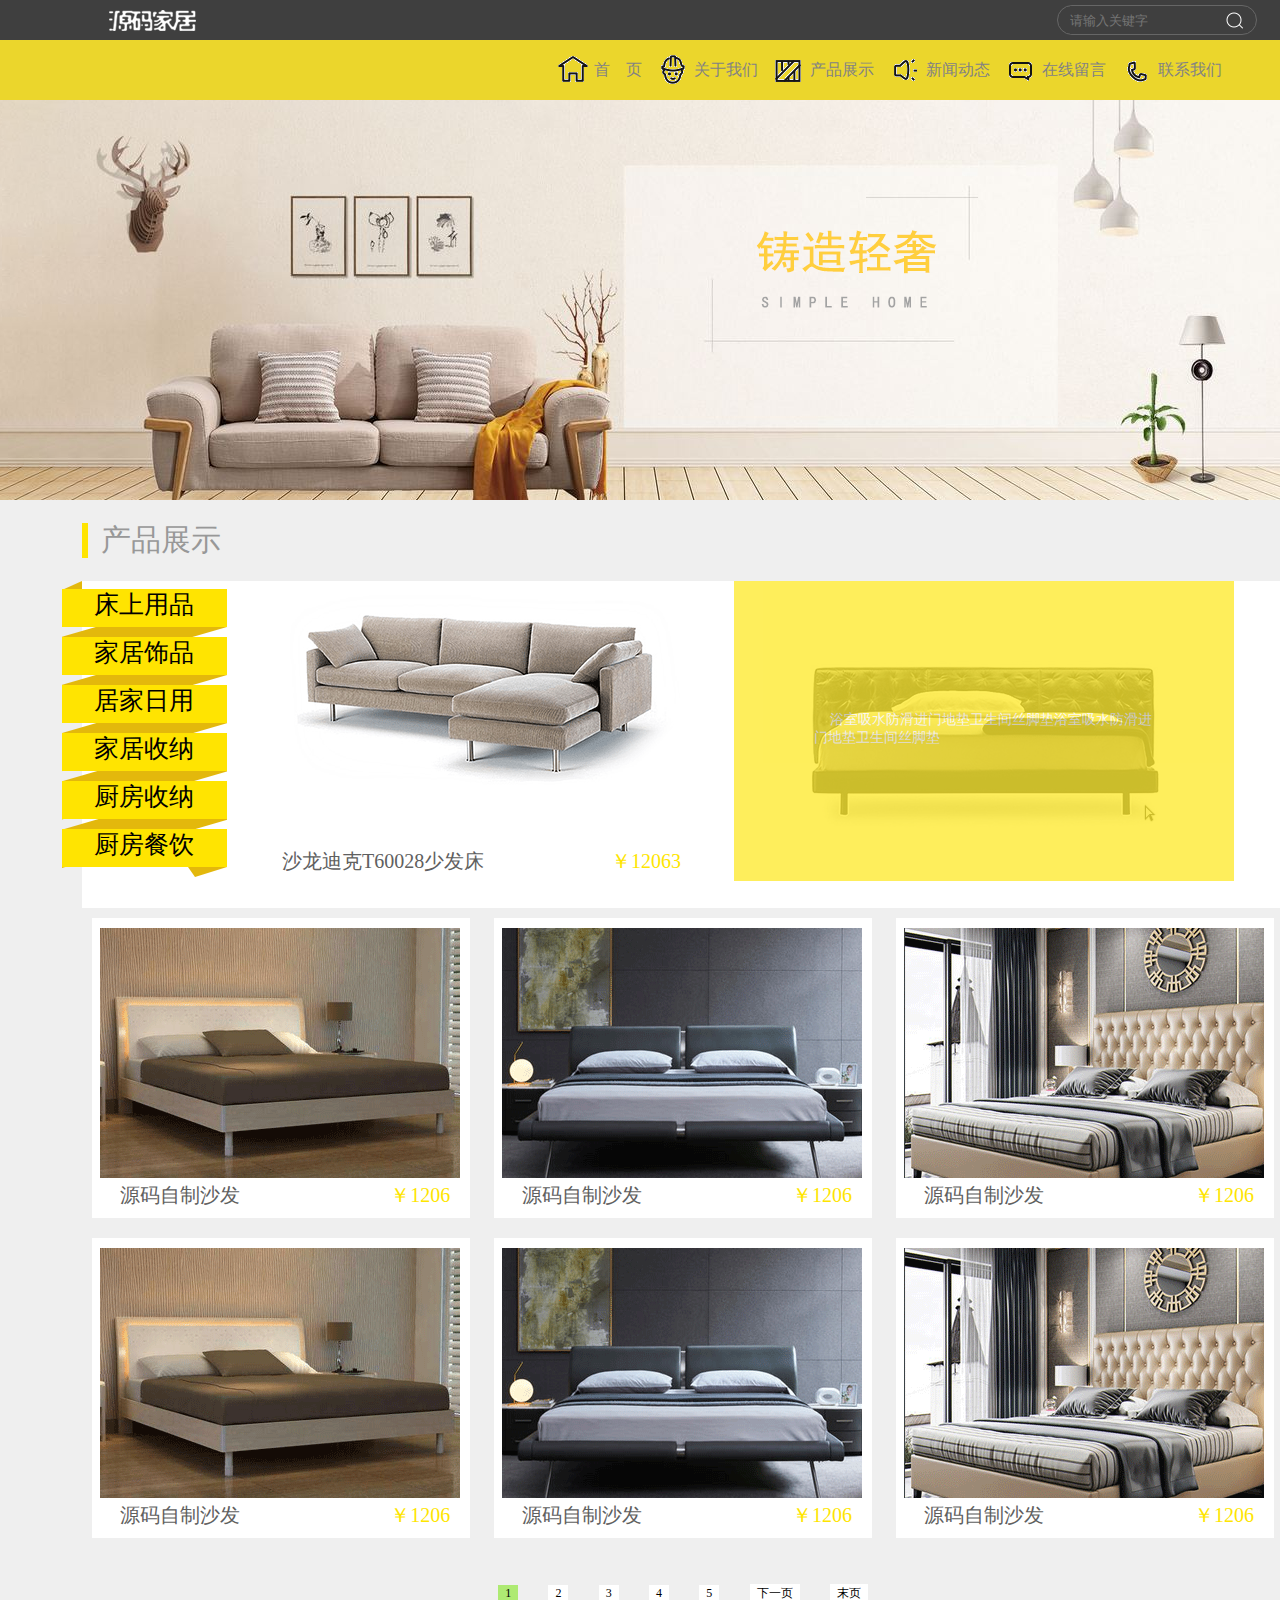
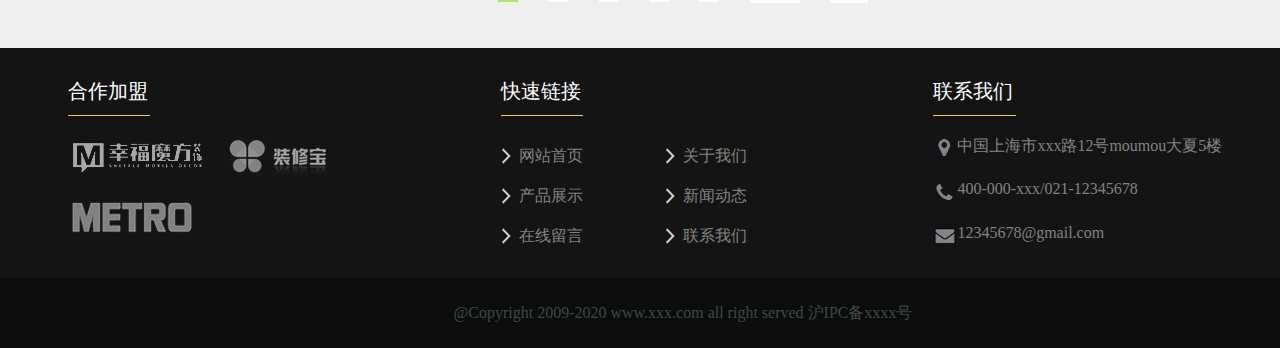
<file: product.html>
<!DOCTYPE html>
<html lang="en">
<head>
    <meta charset="UTF-8">
    <title>product</title>
    <link rel="stylesheet" href="css/basic.css">
    <link rel="stylesheet" href="css/product.css">
<!--    <script src="js/basic.js"></script>-->
    <script src="js/productDetail.js"></script>
</head>
<body>
<div id="container">
    <header class="header">
        <img class="headerImg" src="img/images/logo.png">
        <div class="headerSearch">
            <input class="search_input" type="text" placeholder="请输入关键字">
            <img class="search_img" src="img/images/nav_search.png">
        </div>
    </header>
    <nav>
        <ul class="nav_list">
            <a href="index.html" class="nav_item">
                <img src="img/images/index_03.gif">
                <p>首&nbsp;&nbsp;&nbsp;&nbsp;页</p>
            </a>
            <a href="abouts.html" class="nav_item">
                <img src="img/images/index_05.gif">
                <p>关于我们</p>
            </a>
            <a href="product.html" class="nav_item">
                <img src="img/images/index_07.gif">
                <p>产品展示</p>
            </a>
            <a href="news.html" class="nav_item">
                <img src="img/images/index_09.gif">
                <p>新闻动态</p>
                <ul class="news_list">
                    <li>媒体热点</li>
                    <li>公司动态</li>
                    <li>行业资料</li>
                </ul>
            </a>
            <a href="javascript:;" class="nav_item message">
                <img src="img/images/index_11.gif">
                <p>在线留言</p>
            </a>
            <a href="javascript:;" class="nav_item contact">
                <img src="img/images/index_13.gif">
                <p>联系我们</p>
            </a>
        </ul>
    </nav>

<!--    第一张图片-->
    <div class="product_first_img"></div>
<!--    产品展示原本图-->
    <div class="produce_old">
        <!--    产品展示-->
        <div class="come_title">
            <img src="img/imagesproduct/titlemark.png" class="titleImg">
            <p>产品展示</p>
        </div>
        <!--    产品展示下第一个部分-->
        <div class="product_catalog">
            <div class="catalog_list">
                <li class="catalog_item">床上用品</li>
                <li class="catalog_item">家居饰品</li>
                <li class="catalog_item">居家日用</li>
                <li class="catalog_item">家居收纳</li>
                <li class="catalog_item">厨房收纳</li>
                <li class="catalog_item">厨房餐饮</li>
            </div>
            <img src="img/imagesproduct/goodzlist_03.png" class="safaImg">
            <div class="safa_message">
                <p>沙龙迪克T60028少发床</p>
                <p class="product_money">￥12063</p>
            </div>
            <img src="img/imagesproduct/goodzlist_05.png" class="safa2Img">
            <div class="product_mask">浴室吸水防滑进门地垫卫生间丝脚垫浴室吸水防滑进门地垫卫生间丝脚垫</div>
        </div>
        <!--    六宫格-->
        <div class="six_img">
            <li class="six_item">
                <img class="sixImg" src="img/imagesproduct/goodzlist_10.png">
                <div class="six_content">
                    <p>源码自制沙发</p>
                    <p class="product_money">￥1206</p>
                </div>
            </li>
            <li class="six_item">
                <img class="sixImg" src="img/imagesproduct/goodzlist_12.png">
                <div class="six_content">
                    <p>源码自制沙发</p>
                    <p class="product_money">￥1206</p>
                </div>
            </li>
            <li class="six_item">
                <img class="sixImg" src="img/imagesproduct/goodzlist_14.png">
                <div class="six_content">
                    <p>源码自制沙发</p>
                    <p class="product_money">￥1206</p>
                </div>
            </li>
            <li class="six_item">
                <img class="sixImg" src="img/imagesproduct/goodzlist_10.png">
                <div class="six_content">
                    <p>源码自制沙发</p>
                    <p class="product_money">￥1206</p>
                </div>
            </li>
            <li class="six_item">
                <img class="sixImg" src="img/imagesproduct/goodzlist_12.png">
                <div class="six_content">
                    <p>源码自制沙发</p>
                    <p class="product_money">￥1206</p>
                </div>
            </li>
            <li class="six_item">
                <img class="sixImg" src="img/imagesproduct/goodzlist_14.png">
                <div class="six_content">
                    <p>源码自制沙发</p>
                    <p class="product_money">￥1206</p>
                </div>
            </li>
        </div>
        <!--    页数切换按钮-->
        <div class="button_list">
            <li class="current">1</li>
            <li>2</li>
            <li>3</li>
            <li>4</li>
            <li>5</li>
            <li>下一页</li>
            <li>末页</li>
        </div>
    </div>


<!--    产品展示细节图-->
    <div class="product_detail">
        <div class="come_title">
            <img src="img/imagesproduct/titlemark.png" class="titleImg">
            <p>产品展示</p>
            <img src="img/imagesdetail/page_arror.psd.png" class="product_detailImg">
            <p class="small_title">床上用品Rome系列</p>
        </div>
        <div class="product_catalog">
            <div class="catalog_list">
                <li class="catalog_item">床上用品</li>
                <li class="catalog_item">家居饰品</li>
                <li class="catalog_item">居家日用</li>
                <li class="catalog_item">家居收纳</li>
                <li class="catalog_item">厨房收纳</li>
                <li class="catalog_item">厨房餐饮</li>
            </div>
            <img src="img/imagesdetail/goodz_sofa.png" class="product_safaImg">
            <div class="detail_safa_message">
                <p>
                    <span>沙龙迪克T60028少发床</span>
                    <span class="product_money">￥12063</span>
                </p>
                <p>
                    <span>简单大方的英图案来装点玻璃或墙角，别致且端正！</span>
                    <span>产品规格：60*30cm</span>
                </p>
            </div>
        </div>
        <div class="product_produce">
            <div class="produce_logo">产品介绍</div>
            <div class="produceImg"></div>
            <p class="produce_text">将根据国内市场推出全新设计。请参考网站附件图片 北京布朗科技有限公司多年专注于各种墙饰产品的研发，设计与生产，旗下推出AMON艾蒙品牌系列产品----艾蒙印像、艾蒙色彩，艾蒙乐趣。 布朗公司旗下品牌的材料由青岛布朗工艺制品公司用1年的时间研发而成，具有以下特点： 1.通过法国 BV 测试 以及 SGS 测试，含铅总量低于 200PPM。 【欧洲标准为含铅总量低于 1000PPM】 2.背胶具有真正的可移除性能，真正做到不破坏墙面，并可再贴。 布朗公司旗下所有品牌的胶水，均为布朗公司与日本公司共同研发的独家专利产品。 【此产品是根据美国墙面的测试结果，对中国乳胶漆墙面进行实验，也完全不破坏墙面。） 3.转移膜转移性能良好，不留任何残胶，随温度变化粘着力性能变化小。 4.具有独特的胶面导气槽,在粘贴的时候可轻松排除贴纸与墙面间的气泡，也不会在黏贴到墙面长时间后因为温度变化而产生气泡。 5.本产品无气味，完全环保，而且底纸（离型纸）不会因受潮而卷曲。 包装清单 产品使用说明,刮卡 使用说明 注意事项： 1. 广告PVC材料是有损健康的！不可作为墙贴室内使用。</p>
        </div>
    </div>



    <div class="footer">
        <div class="join">
            <div class="title">合作加盟</div>
            <img src="img/images/index_53.gif">
            <img src="img/images/index_55.gif">
            <img src="img/images/index_64.gif">
        </div>
        <div class="link">
            <div class="title">快速链接</div>
            <ul class="link_list">
                <a href="javascript:;">
                    <img class="linkImg" src="img/images/arrow_fff.png">
                    <p class="link_title">网站首页</p>
                </a>
                <a href="javascript:;">
                    <img class="linkImg" src="img/images/arrow_fff.png">
                    <p class="link_title">关于我们</p>
                </a>
                <a href="javascript:;">
                    <img class="linkImg" src="img/images/arrow_fff.png">
                    <p class="link_title">产品展示</p>
                </a>
                <a href="javascript:;">
                    <img class="linkImg" src="img/images/arrow_fff.png">
                    <p class="link_title">新闻动态</p>
                </a>
                <a href="javascript:;">
                    <img class="linkImg" src="img/images/arrow_fff.png">
                    <p class="link_title">在线留言</p>
                </a>
                <a href="javascript:;">
                    <img class="linkImg" src="img/images/arrow_fff.png">
                    <p class="link_title">联系我们</p>
                </a>
            </ul>
        </div>
        <div class="contact">
            <div class="title">联系我们</div>
            <ul class="contact_list">
                <a href="" class="contact_item">
                    <img class="contactImg" src="img/images/index_58.gif">
                    <p>中国上海市xxx路12号moumou大夏5楼</p>
                </a>
                <a href="" class="contact_item">
                    <img class="contactImg" src="img/images/index_63.gif">
                    <p>400-000-xxx/021-12345678</p>
                </a>
                <a href="" class="contact_item">
                    <img class="contactImg" src="img/images/index_71.gif">
                    <p>12345678@gmail.com</p>
                </a>
            </ul>
        </div>
    </div>
    <footer>@Copyright 2009-2020 www.xxx.com all right served 沪IPC备xxxx号</footer>

    <!--    在线留言-->
    <div class="message_container" id="message_container">
        <div class="message_content">
            <div class="messageImg">在线留言</div>
            <div class="close">X</div>
            <form action="" class="user_info">
                <li>
                    <label for="userName">
                        <img src="img/images_liuyian/dutyman.png" class="userIcon">
                        <p>姓&nbsp;&nbsp;&nbsp;&nbsp;名</p>
                        <sup>*</sup>
                    </label>
                    <input type="text" id="userName" name="userName" class="userName">
                </li>
                <li>
                    <label for="phone">
                        <img src="img/images_liuyian/phone.png" class="userIcon">
                        <p>电&nbsp;&nbsp;&nbsp;&nbsp;话</p>
                        <sup>*</sup>
                    </label>
                    <input type="text" id="phone" name="phone" class="userName">
                </li>
                <li>
                    <label for="email">
                        <img src="img/images_liuyian/email.png" class="userIcon">
                        <p>邮&nbsp;&nbsp;&nbsp;&nbsp;箱</p>
                        <sup>*</sup>
                    </label>
                    <input type="text" id="email" name="email" class="userName">
                </li>
                <div class="quest_title">
                    <img class="questImg" src="img/images_liuyian/massage_14.png">
                    <p>咨询项目</p>
                    <sup>*</sup>
                </div>
                <ul class="quest_list">
                    <li class="quest_item">
                        <input type="checkbox">床上用品
                    </li>
                    <li class="quest_item">
                        <input type="checkbox">家居饰品
                    </li>
                    <li class="quest_item">
                        <input type="checkbox">家居日用
                    </li>
                    <li class="quest_item">
                        <input type="checkbox">厨房收纳
                    </li>
                    <li class="quest_item">
                        <input type="checkbox">家居日用
                    </li>
                    <li class="quest_item">
                        <input type="checkbox">厨房餐饮
                    </li>
                </ul>
                <div class="quest_title">
                    <img class="questImg" src="img/images_liuyian/massage_14.png">
                    <p>咨询内容</p>
                    <sup>*</sup>
                </div>
                <textarea rows="6" cols="60"></textarea>
                <input type="submit" value="提&nbsp;&nbsp;交">
            </form>
        </div>
    </div>
    <!--    联系我们-->
    <div class="contact_container">
        <div class="contact_content">
            <div class="messageImg">联系我们</div>
            <div class="close">X</div>
            <div class="user_info">
                <p>
                    <img src="img/images_liuyian/dutyman.png" class="contact_img">
                    <span class="contact_people">联系人</span>
                    <span class="contact_color">李先生</span>
                </p>
                <p>
                    <img src="img/images_liuyian/phone.png" class="contact_img">
                    <span class="contact_people">咨询热线</span>
                    <span class="contact_color">13228748268</span>
                </p>
                <p>
                    <img src="img/images_liuyian/email.png" class="contact_img">
                    <span class="contact_people">联系邮箱</span>
                    <span class="contact_color">121357625@qq.com</span>
                </p>
                <p>
                    <img src="img/images_liuyian/location.png" class="contact_img">
                    <span class="contact_people">公司地址</span>
                </p>
                <img src="img/images_liuyian/map.png" class="mapImg">
                <input type="button" value="返回">
            </div>
        </div>
    </div>
</div>
</body>
</html>
</file>
<file: css/basic.css>
*{
    margin: 0px;
    padding: 0px;
    box-sizing: border-box;
}
img{
    width: 100%;
    height: 100%;
}
a{
    text-decoration: none;
    color: #838383;
}
#container{
    width: 1366px;
}
/*header区域*/
header{
    height: 40px;
    background-color: #3f3f3f;
    padding: 0 8%;
    position: relative;
}
.headerImg{
    width: 87px;
    height: 21px;
    margin-top: 10px;
}
.headerSearch{
    float: right;
    width: 200px;
    height: 30px;
    border-radius: 20px;
    border: 1px solid #666666;
    display: flex;
    margin-top: 5px;
    justify-content: space-between;
    align-items: center;
}
.headerSearch>.search_input{
    border: none;
    outline: none;/*获取焦点时没有边框线*/
    background-color: #3f3f3f;
    margin-left: 6%;
    width: 150px;
    height: 28px;
}
.headerSearch>.search_img{
    margin-right: 6%;
    width: 18px;
    height: 17px;
}
/*nav区域*/
nav{
    height: 60px;
    background-color: #ebd62c;
    padding-right: 10%;
}
.nav_list{
    float: right;
    display: flex;
    height: 60px;
}
.nav_item{
    list-style: none;
    padding-left: 8px;
    padding-right: 7px;
    display: flex;
    align-items: center;
    position: relative;
}
.nav_item:hover{
    background-color: pink;
}
.nav_item:hover .news_list{
    display: block;
}
.nav_item img{
    width: 32px;
    height: 30px;
    margin-right: 5px;
}
.nav_item>.news_list{
    list-style: none;
    position: absolute;
    top: 60px;
    left: 0px;
    width: 100%;
    text-align: center;
    display: none;
    z-index: 99;
}
.news_list>li{
    line-height: 60px;
    background-color: white;
}
.news_list>li:hover{
    background-color: purple;
}
/*.footer区域*/
.footer{
    height: 230px;
    background-color: #141414;
    display: flex;
    color: white;
    padding: 30px 0 0 5%;
}
.title{
    font-size: 20px;
    border-bottom: 1px solid #ebd62c;
    padding-bottom: 10px;
    width: 25%;
    margin-bottom: 20px;
}
.footer>div{
    flex: 1;
    margin-right: 8%;
}
.join>img{
    width: 140px;
    height: 41px;
    float: left;
    margin-bottom: 20px;
}
.link_list{
    display: flex;
    flex-wrap: wrap;
}
.link_list>a{
    display: flex;
    width: 50%;
    height: 40px;
    align-items: center;
}
.linkImg{
    width: 10px;
    height: 16px;
    margin-right: 5%;
}
.contact_list{
    display: flex;
    flex-direction: column;
}
.contact_item{
    display: flex;
    margin-bottom: 20px;
}
.contactImg{
    width: 24px;
    height: 24px;
}
/*footer区域*/
footer{
    height: 70px;
    background-color: #0c0c0c;
    display: flex;
    justify-content: center;
    align-items: center;
    color: #3a4b4b;
}

/*在线留言*/
.message_container{
    display: none;
    background-color: black;
    opacity: 0.8;
    position: fixed;
    top: 0;
    left: 0;
}
.message_content{
    width: 580px;
    height: 550px;
    background-color: white;
    opacity: 0.9;
    margin:  40px auto 0 auto;
    position: relative;
}
.messageImg{
    position: absolute;
    left: -20px;
    top: 10px;
    width: 140px;
    height: 49px;
    background: url("../img/images_liuyian/title_bg.png") no-repeat 0 0;
    font-size: 26px;
    text-align: center;
    color: black;
}
.close{
    position: absolute;
    right: 0;
    top: 10px;
    width: 50px;
    font-size: 30px;
    text-align: center;
    line-height: 49px;
}
.close:hover{
    cursor: pointer;
}
/*下面整个表单*/
.user_info{
    position: absolute;
    width: 580px;
    height: auto;
    top: 60px;
    list-style: none;
    padding: 10px 0 0 45px;
}
.user_info>li{
    display: flex;
    margin-bottom: 20px;
}
label{
    display: flex;
    align-items: center;
    margin-right: 8%;
}
.userIcon{
    width: 14px;
    height: 12px;
    margin-right: 20%;
}
label>p{
    white-space: nowrap;
    margin-right: 10%;
}
sup{
    color: red;
}
.user_info>li>input{
    height: 35px;
    width: 60%;
}
.quest_title{
    display: flex;
}
.questImg{
    width: 22px;
    height: 22px;
}
.quest_list{
    display: flex;
    flex-wrap: wrap;
    list-style: none;
    padding: 10px 0 0 20px;
}
.quest_item{
    margin:0 10% 20px 0;
}
textarea{
    margin: 10px 0 0 20px;
    resize: none;
    outline: none;
}
input[type='submit']{
    display: block;
    width: 50%;
    height: 40px;
    border-radius: 10px;
    margin: 10px auto;
    border: none;
    background-color: #ffd61a;
    font-size: 18px;
}
/*联系我们*/
.contact_container{
    display: none;
    position: fixed;
    top: 0;
    left: 0;
    background-color: #403f3d;
    opacity: 0.8;
}
.contact_content{
    width: 580px;
    height: 550px;
    background-color: black;
    margin:  50px auto 0 auto;
    position: relative;
    color: white;
}
.contact_img{
    width: 14px;
    height: 12px;
    margin-right: 5%;
}
.contact_color{
    margin-left: 5%;
    color: #fbe10a;
}
.user_info>p{
    margin-bottom: 25px;
}
.mapImg{
    width: 414px;
    height: 193px;
    margin-left: 45px;
}
input[type='button']{
    display: block;
    width: 50%;
    height: 40px;
    border-radius: 10px;
    margin: 10px auto;
    border: none;
    background-color: #ffd61a;
    font-size: 18px;
}
</file>
<file: css/index.css>
body{
    background-color: #ededed;
}
.firstImg{
    width: 1366px;
    height: 500px;
    background: url("../img/images/banner.png") no-repeat 0 0;
}
/*品牌特点*/
.banner{
    width: 1366px;
    height: 248px;
    background-color: #272727;
    position: relative;
    padding: 0 10%;
}
.mark_yellow{
    position: absolute;
    top: -20px;
    width: 151px;
    height: 38px;
    background: url("../img/images/mark_yellow.png") no-repeat 0 0;
    line-height: 38px;
    font-size: 28px;
    text-align: center;
}
.detail_list{
    display: flex;
    justify-content: space-between;
}
.detail_item{
    flex: 1;
    display: flex;
    align-items: center;
    margin-top: 67px;
}
.detailImg{
    width: 125px;
    height: 113px;
}
.detail_content{
    margin-left: 5%;
    line-height: 34px;
}
.detail_content>h2{
    color: #ffffff;
}
.detail_content>p{
    white-space: nowrap;
    color: #3d3d3d;
    margin-left: 10%;
}
/*经典案例*/
.classic_case{
    width: 1000px;
    height: 46px;
    margin: 20px 183px;
}
/*四张图区域*/
.product_list{
    width: 1100px;
    height: 600px;
    margin: 0 133px;
    display: flex;
    flex-wrap: wrap;
    justify-content: space-between;
    align-content: space-between;
}
.product_item{
    width: 46%;
    height: 280px;
    background-color: white;
    padding: 20px;
    position: relative;
}
.product_text{
    width: 80%;
    height: 100%;
    background-color: black;
    color: #ede195;
    padding:10px 42% 0 2%;
    text-indent: 16px;
    opacity: 0.9;
}
.productImg{
    width: 280px;
    height: 220px;
    right: 20px;
    position: absolute;
    top: 30px;
}
.product_more{
    position: absolute;
    width: 100px;
    height: 35px;
    bottom: 0;
    left: 40px;
    display: flex;
    align-items: center;
    font-size: 18px;
    justify-content: space-around;
    color: #d4d4d4;
    background-color: black;
    opacity: 0.8;
}
.moreImg{
    width: 10px;
    height: 16px;
}
/*优秀团队*/
.goodteam{
    width: 1366px;
    height: 240px;
    background: url("../img/images/index_41.gif")no-repeat 0 0;
    margin-top: 80px;
    position: relative;
}
/*关于我们介绍*/
.about_content{
    width: 1366px;
    height: 200px;
    background-color: #272727;
    padding: 0 10%;
    color: #cfcfaf;
    text-indent: 32px;
    line-height: 50px;
}
/*荣誉保障区域*/
.honor{
    width: 1080px;
    height: 386px;
    background: url("../img/images/honor.png") no-repeat 0 0;
    margin: 0 auto;
    padding: 100px 0 0 65px;
    position: relative;
}
.honor_text{
    width: 590px;
    height: 190px;
    padding: 30px;
    display: flex;
    flex-direction: column;
    justify-content: space-between;
    line-height: 30px;
    text-indent: 16px;
    color: #fff7e7;
}
.honor_more{
    width: 115px;
    height: 35px;
    border: 1px solid #fff7e7;
    border-radius: 35px;
    display: flex;
    justify-content: space-between;
    align-items: center;
    padding-right: 10px;
}
.people{
    position: absolute;
    width: 120px;
    height: 60px;
    right: 160px;
    top: 160px;
    line-height: 30px;
}
.people_count{
    position: absolute;
    width: 100px;
    height: 50px;
    bottom: 70px;
    right: 55px;
    line-height: 50px;
    text-align: center;
}
/*新闻动态*/
.news_time{
    margin: 70px auto;
    width: 1080px;
    height: 370px;
    background-color: white;
    position: relative;
    padding: 30px 20px 0 20px;
}
.newsImg{
    width: 546px;
    height: 315px;
}
.news_list{
    position: absolute;
    top: 30px;
    right: 20px;
}
.news_item{
    height: 39px;
    width: 460px;
    border-bottom: 1px solid #666666;
    line-height: 39px;
    display: flex;
    justify-content: space-between;
}
.red{
    color: #ff7a0a;
}
.yellow{
    color: #efcb1a;
}
.blue{
    color: #1fcbea;
}
</file>
<file: css/abouts.css>
body{
    background-color: #efefef;
}
/*公司简介标题*/
.come_title{
    margin: 50px 0 10px 6%;
    display: flex;
    align-items: center;
    font-size: 30px;
    color: #989898;
}
.titleImg{
    width: 6px;
    height: 35px;
    margin-right: 1%;
}
/*公司简介内容*/
.company_content{
    width: 1200px;
    height: 580px;
    margin: 0 auto;
    background-color: white;
    padding: 50px 93px 0 93px;
    color: #9999b3;
    line-height: 30px;
}
.contentImg{
    width: 1013px;
    height: 361px;
    margin-bottom: 20px;
}
/*企业理念内容*/
.company_think{
    width: 1200px;
    height: 160px;
    background-color: white;
    margin: 0 auto;
    padding:20px 100px;
    line-height: 60px;
    color: #9999b3;
}
/*联系我们*/
.message_container{
    display: none;
    background-color: black;
    opacity: 0.8;
    position: fixed;
    top: 0;
    left: 0;
}
.message_content{
    width: 580px;
    height: 550px;
    background-color: white;
    opacity: 0.9;
    margin:  40px auto 0 auto;
    position: relative;
}
.messageImg{
    position: absolute;
    left: -20px;
    top: 10px;
    width: 140px;
    height: 49px;
    background: url("../img/images_liuyian/title_bg.png") no-repeat 0 0;
    font-size: 26px;
    text-align: center;
}
.close{
    position: absolute;
    right: 0;
    top: 10px;
    width: 50px;
    font-size: 30px;
    text-align: center;
    line-height: 49px;
}
/*下面整个表单*/
.user_info{
    position: absolute;
    width: 580px;
    height: auto;
    top: 60px;
    list-style: none;
    padding: 10px 0 0 45px;
}
.user_info>li{
    display: flex;
    margin-bottom: 20px;
}
label{
    display: flex;
    align-items: center;
    margin-right: 8%;
}
.userIcon{
    width: 14px;
    height: 12px;
    margin-right: 20%;
}
label>p{
    white-space: nowrap;
    margin-right: 10%;
}
sup{
    color: red;
}
.user_info>li>input{
    height: 35px;
    width: 60%;
}
.quest_title{
    display: flex;
}
.questImg{
    width: 22px;
    height: 22px;
}
.quest_list{
    display: flex;
    flex-wrap: wrap;
    list-style: none;
    padding: 10px 0 0 20px;
}
.quest_item{
    margin:0 10% 20px 0;
}
textarea{
    margin: 10px 0 0 20px;
    resize: none;
    outline: none;
}
input[type='submit']{
    display: block;
    width: 50%;
    height: 40px;
    border-radius: 10px;
    margin: 10px auto;
    border: none;
    background-color: #ffd61a;
    font-size: 18px;
}
</file>
<file: css/new.css>
body{
    background-color: #efefef;
}
.news_catalog{
    width: 88%;
    height: 370px;
    background-color: white;
    margin: 0 auto;
    position: relative;
}
.catalog_list{
    position: absolute;
    top: 0;
    left: -20px;
    width: 165px;
    height: 152px;
    background: url("../img/images_liuyian/news_list.png") no-repeat 0 0;
}
.catalog_item{
    list-style: none;
    line-height: 48px;
    text-align: center;
    font-size: 25px;
}
.news_list{
    position: absolute;
    top: 0px;
    left: 170px;
}
.news_item{
    height: 46px;
    width: 460px;
    border-bottom: 1px solid #666666;
    line-height: 46px;
    display: flex;
    justify-content: space-between;
}
.red{
    color: #ff7a0a;
}
.yellow{
    color: #efcb1a;
}
.blue{
    color: #1fcbea;
}
.news_top_img{
    width: 546px;
    height: 315px;
    position: absolute;
    top: 27px;
    right: 0;
    background: url("../img/images_liuyian/news-top.png") no-repeat 0 0;
}
/*公司动态*/
.come_title{
    margin: 30px 0 10px 6%;
    display: flex;
    align-items: center;
    font-size: 30px;
    color: #989898;
}
.titleImg{
    width: 6px;
    height: 35px;
    margin-right: 1%;
}
/*公司动态列表*/
.move_list{
    width: 88%;
    height: 1000px;
    background-color: white;
    margin: 0 auto;
    padding: 0px 50px 0 5px;
    display: flex;
    flex-direction: column;
    justify-content: space-around;
}
.move_item{
    display: flex;
}
.moveImg{
    width: 250px;
    height: 150px;
    margin-right: 30px;
}
.move_content{
    display: flex;
    flex-direction: column;
    justify-content: space-around;
}
.move_time{
    display: inline-block;
    text-align: right;
}
/*新闻详情页面*/
.news_new{
    display: none;
}
.news_newIcon{
    width: 18px;
    height: 17px;
    margin: 0 1%;
}
.new_smltitle{
    font-size: 20px;
}
.news_container{
    width: 88%;
    height: 600px;
    background-color: white;
    margin: 20px auto 0 auto;
    position: relative;
    padding-left: 13%;
    padding-right: 5%;
}
.news_detailImg{
    width: 955px;
    height: 373px;
    background: url("../img/images_liuyian/newsdetail.png") no-repeat 0 0;
    margin-bottom: 30px;
}
.news_detailText{
    text-indent: 32px;
    color: #999999;
}
.news_smlText{
    width: 100%;
    height: 80px;
    padding: 0 10% 0 8%;
    display: flex;
    justify-content: space-between;
}
.news_smlText>p{
    display: flex;
    align-items: center;
    white-space: nowrap;
    color: #b6b6b6;
}
.leftIcon,.rightIcon{
    width: 8px;
    height: 15px;
}
.center_text{
    margin: 0 7%;
}
</file>
<file: css/product.css>
body{
    background-color: #efefef;
}
.product_first_img{
    width: 1366px;
    height: 400px;
    background: url("../img/imagesproduct/banner_goodz.png") no-repeat 0 0;
}
/*产品展示标题*/
.come_title{
    margin: 20px 0 20px 6%;
    display: flex;
    align-items: center;
    font-size: 30px;
    color: #989898;
    cursor: pointer;
}
.titleImg{
    width: 6px;
    height: 35px;
    margin-right: 1%;
}
/*产品展示下的第一个区域*/
.product_catalog{
    width: 88%;
    height: 327px;
    background-color: white;
    margin: 0 auto;
    position: relative;
}
.catalog_list{
    position: absolute;
    top: 0;
    left: -20px;
    width: 165px;
    height: 296px;
    background: url("../img/imagesproduct/left_tab_bg.png") no-repeat 0 0;
}
.catalog_item{
    list-style: none;
    line-height: 48px;
    text-align: center;
    font-size: 25px;
}
.safaImg{
    position: absolute;
    width: 399px;
    height: 220px;
    left: 200px;
}
.safa_message{
    position: absolute;
    width: 399px;
    height: 50px;
    bottom: 10px;
    left: 200px;
    display: flex;
    justify-content: space-between;
    font-size: 20px;
    color: #606060;
}
.product_money{
    color: #fee500;
}
.safa2Img{
    width: 399px;
    height: 220px;
    position: absolute;
    right: 100px;
    background-color: blue;
    top: 40px;
}
.product_mask{
    width: 500px;
    height: 300px;
    background-color: #feea33;
    opacity: 0.8;
    position: absolute;
    top: 0;
    right: 50px;
    padding:130px 80px 0;
    text-indent: 16px;
    color: #fbf9f7;
    font-size: 14px;
}
/*六宫格*/
.six_img{
    width: 88%;
    height: 620px;
    background-color: #efefef;
    margin: 10px auto 0 auto;
    padding: 0 10px;
    display: flex;
    flex-wrap: wrap;
    justify-content: space-between;
    align-content: space-between;
}
.six_item{
    list-style: none;
    width: 32%;
    height: 300px;
    background-color: white;
    padding: 10px 0 0 8px;
}
.sixImg{
    width: 360px;
    height: 250px;
}
.six_content{
    display: flex;
    padding: 0 20px;
    justify-content: space-between;
    font-size: 20px;
    color: #606060;
}
/*页数切换按钮*/
.button_list{
    width: 400px;
    margin: 30px auto;
    height: 50px;
    display: flex;
    list-style: none;
    justify-content: space-around;
    align-items: center;
    font-size: 12px;
}
.button_list>li{
    background-color: white;
    padding: 1px 7px;
}
.button_list>li[class=current]{
    background-color: #aeea73;
}

/*产品细节展示*/
.product_detail{
    display: none;
}
.product_detailImg{
    width: 18px;
    height: 17px;
    margin: 0 1%;
}
.small_title{
    font-size: 18px;
}
.product_safaImg{
    position: absolute;
    left: 300px;
    width: 600px;
    height: 327px;
    top: 0;
}
.detail_safa_message{
    background-color: black;
    opacity: 0.7;
    width: 100%;
    height: 80px;
    position: absolute;
    left: 0;
    bottom: 0;
    color: #cdcdcd;
    font-size: 20px;
    padding: 0 3% 0 13%;
}
.detail_safa_message>p{
    display: flex;
    line-height: 40px;
    justify-content: space-between;
}
.product_produce{
    width: 88%;
    height: 750px;
    background-color: white;
    margin: 50px auto 0 auto;
    position: relative;
    padding: 50px 70px 0 75px;
}
.produce_logo{
    width: 256px;
    height: 48px;
    background: url("../img/imagesdetail/l.png") no-repeat 0 0;
    position: absolute;
    top: -20px;
    left: 50%;
    margin-left: -128px;
    font-size: 20px;
    font-weight: bold;
    line-height: 38px;
    text-align: center;
}
.produceImg{
    width: 1048px;
    height: 427px;
    background: url("../img/imagesdetail/detail.png")no-repeat 0 0;
    margin-bottom: 20px;
}
.produce_text{
    color: #7d7d7d;
    text-indent: 16px;
    line-height: 24px;
    font-weight: bold;
}
</file>
